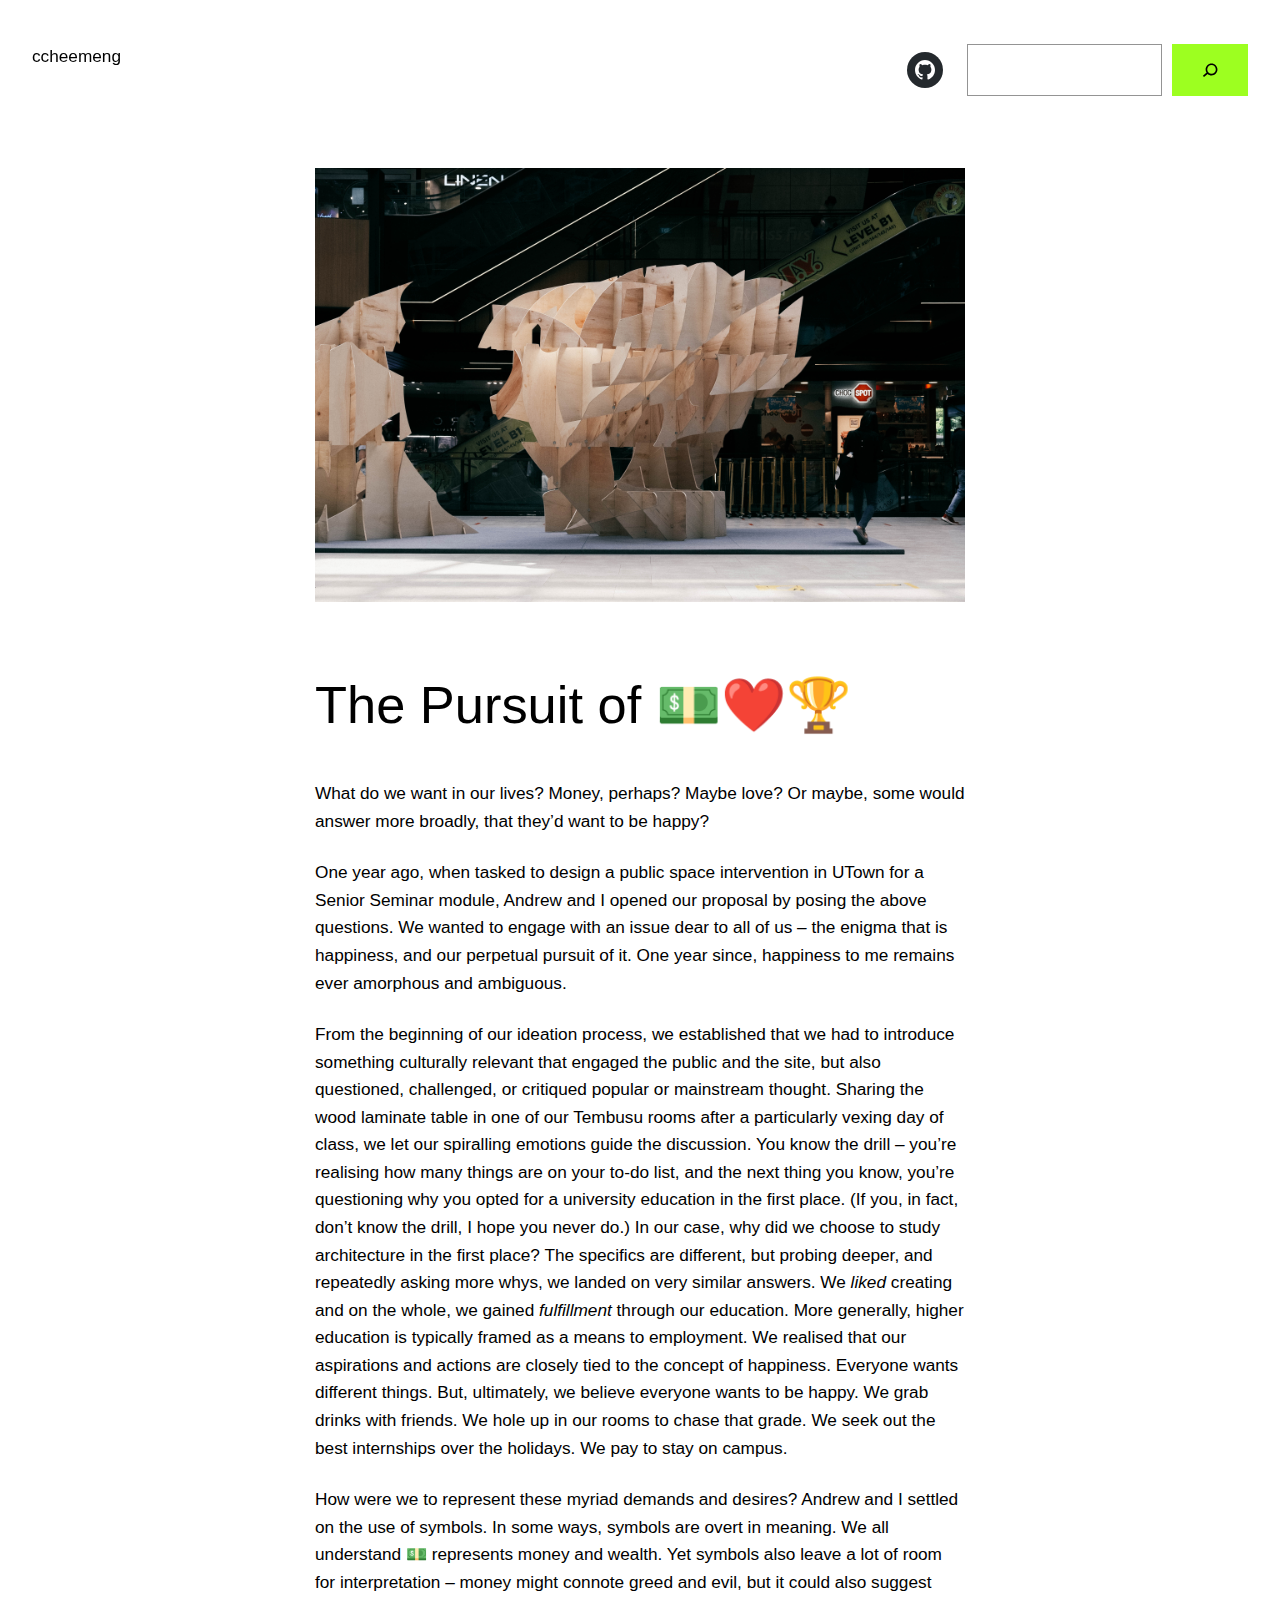
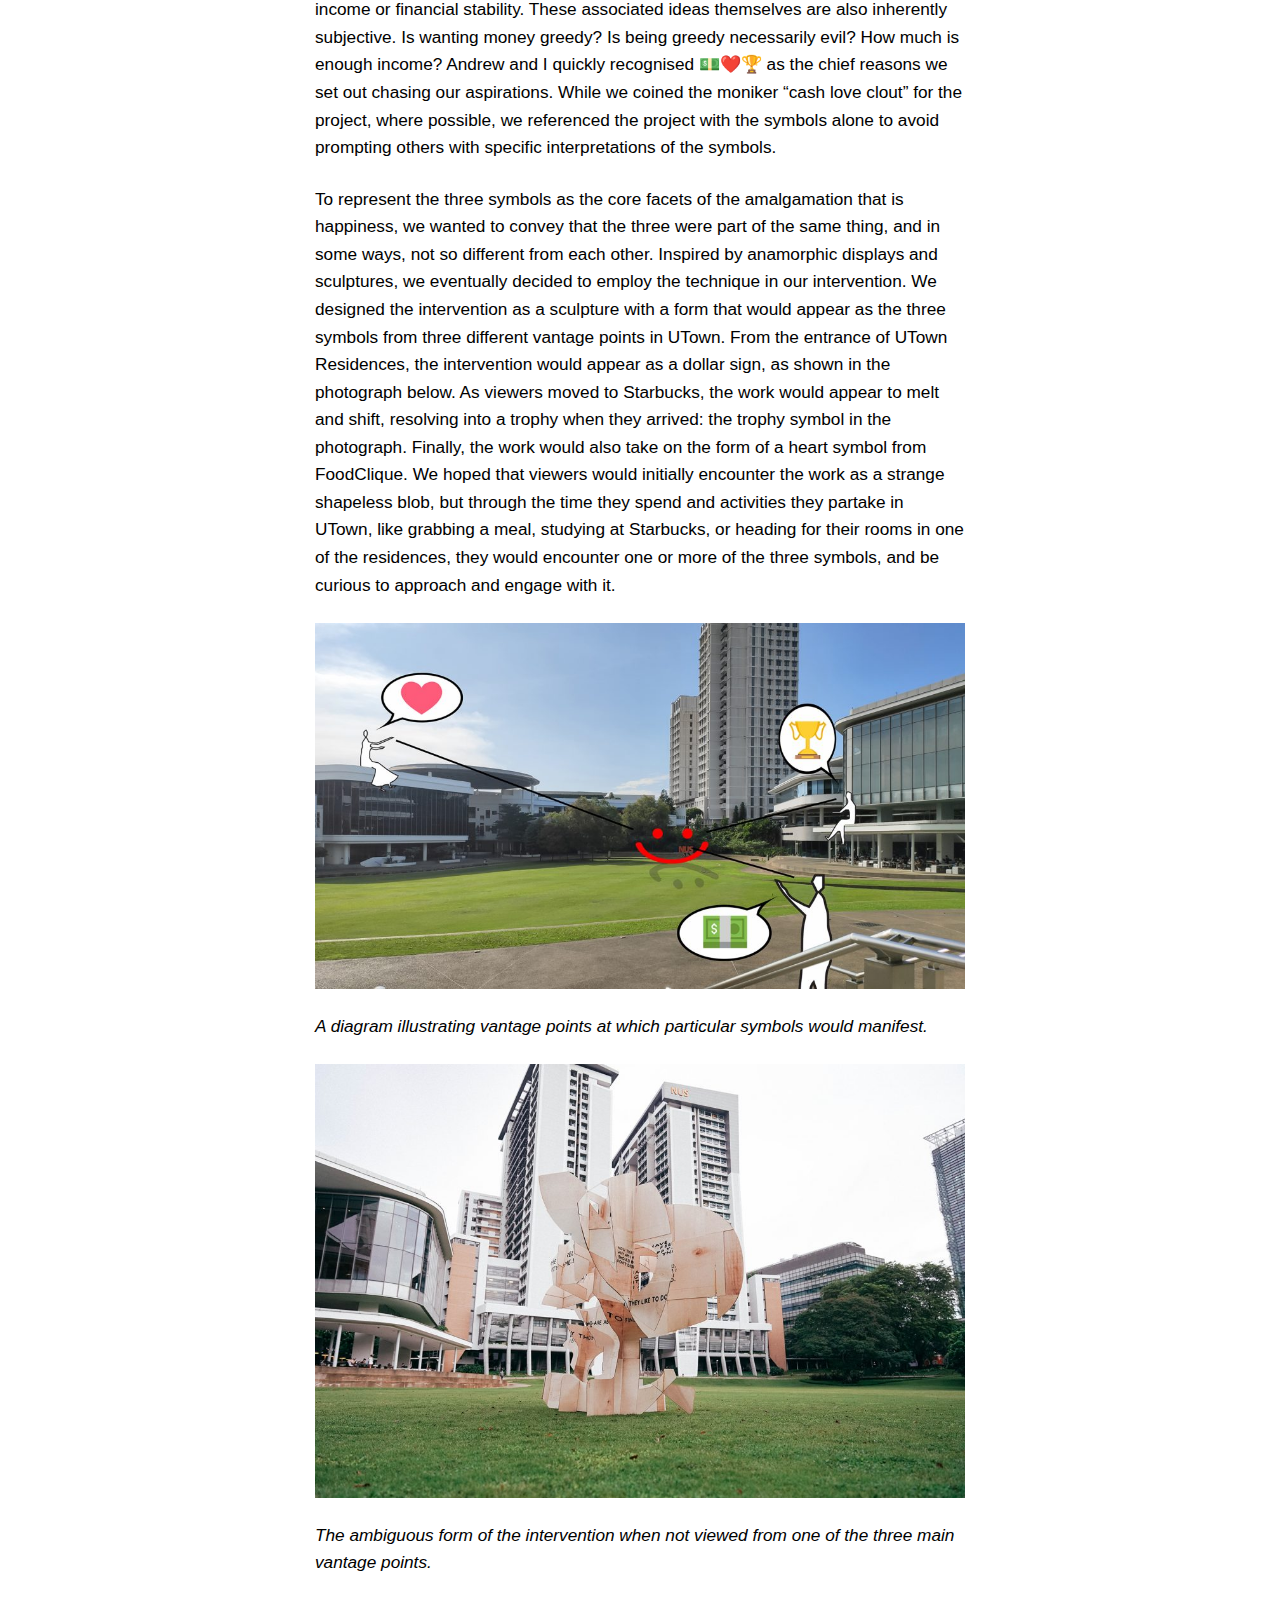
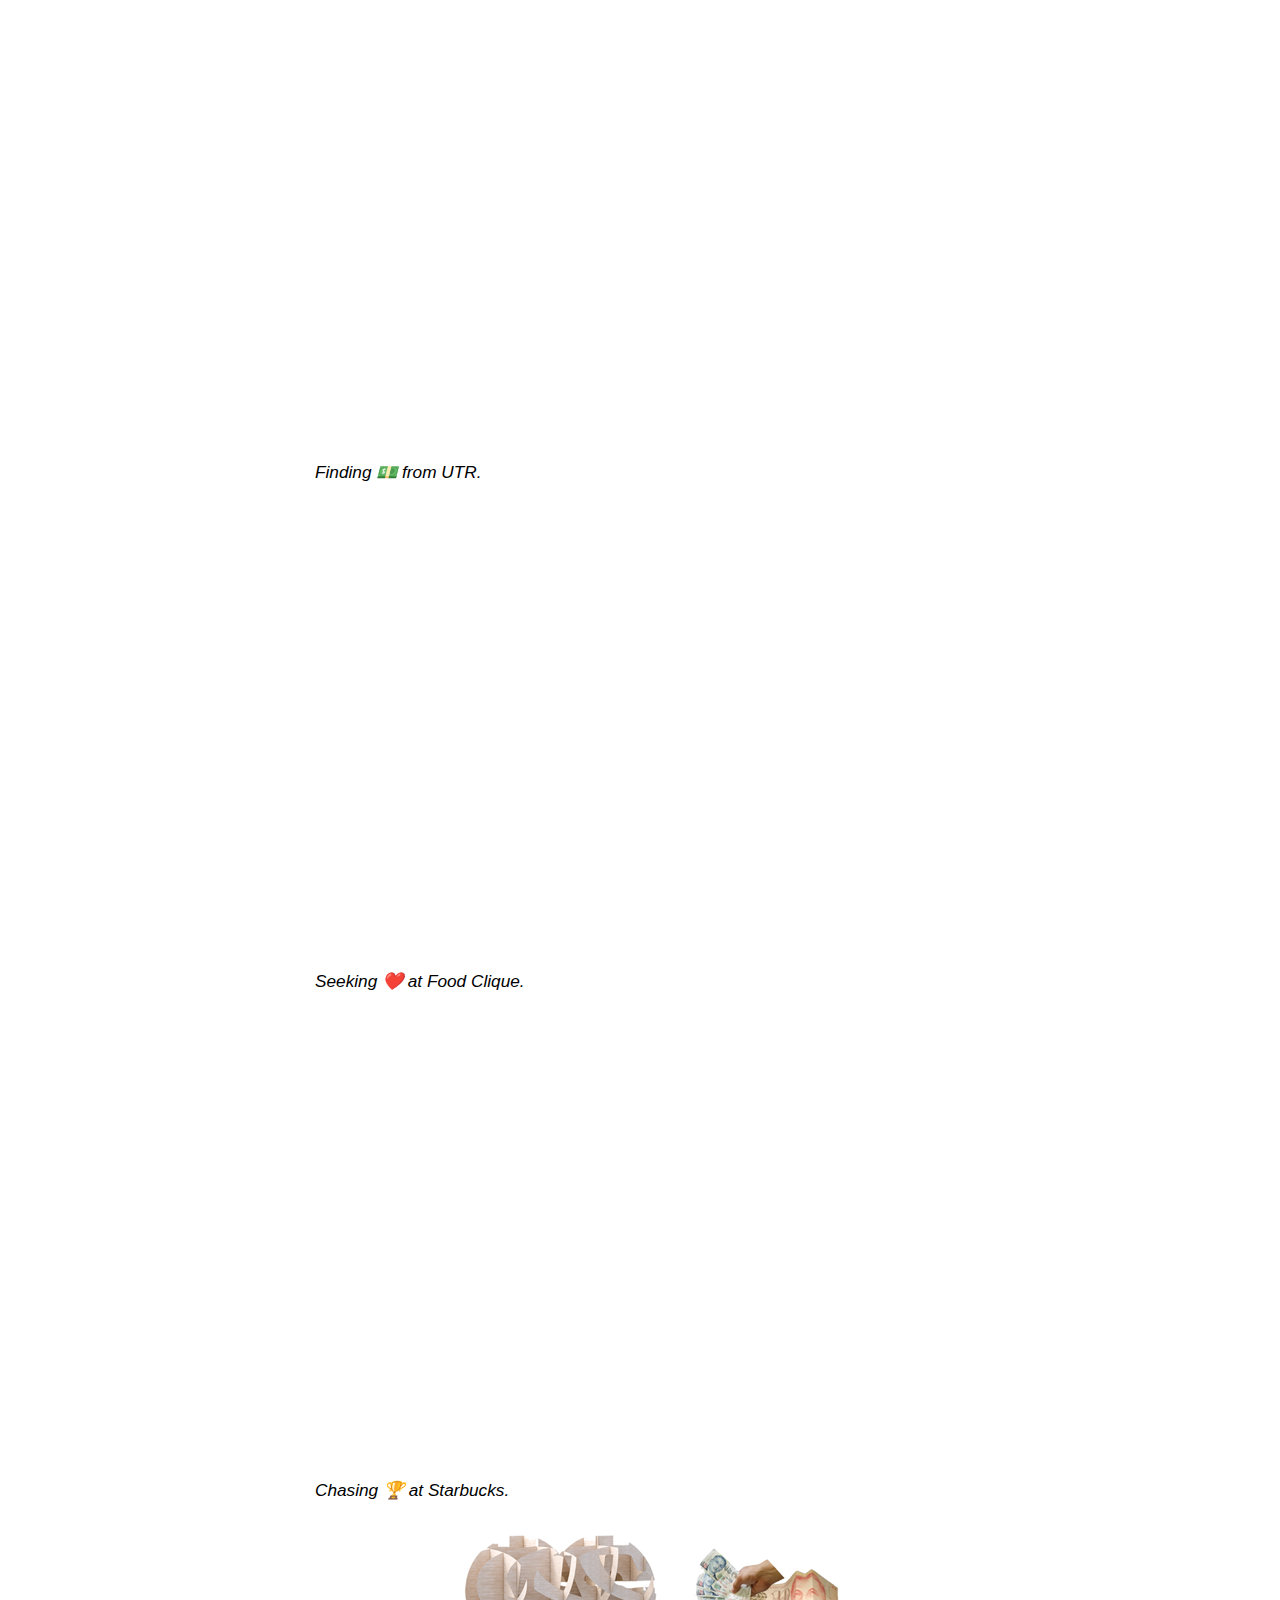
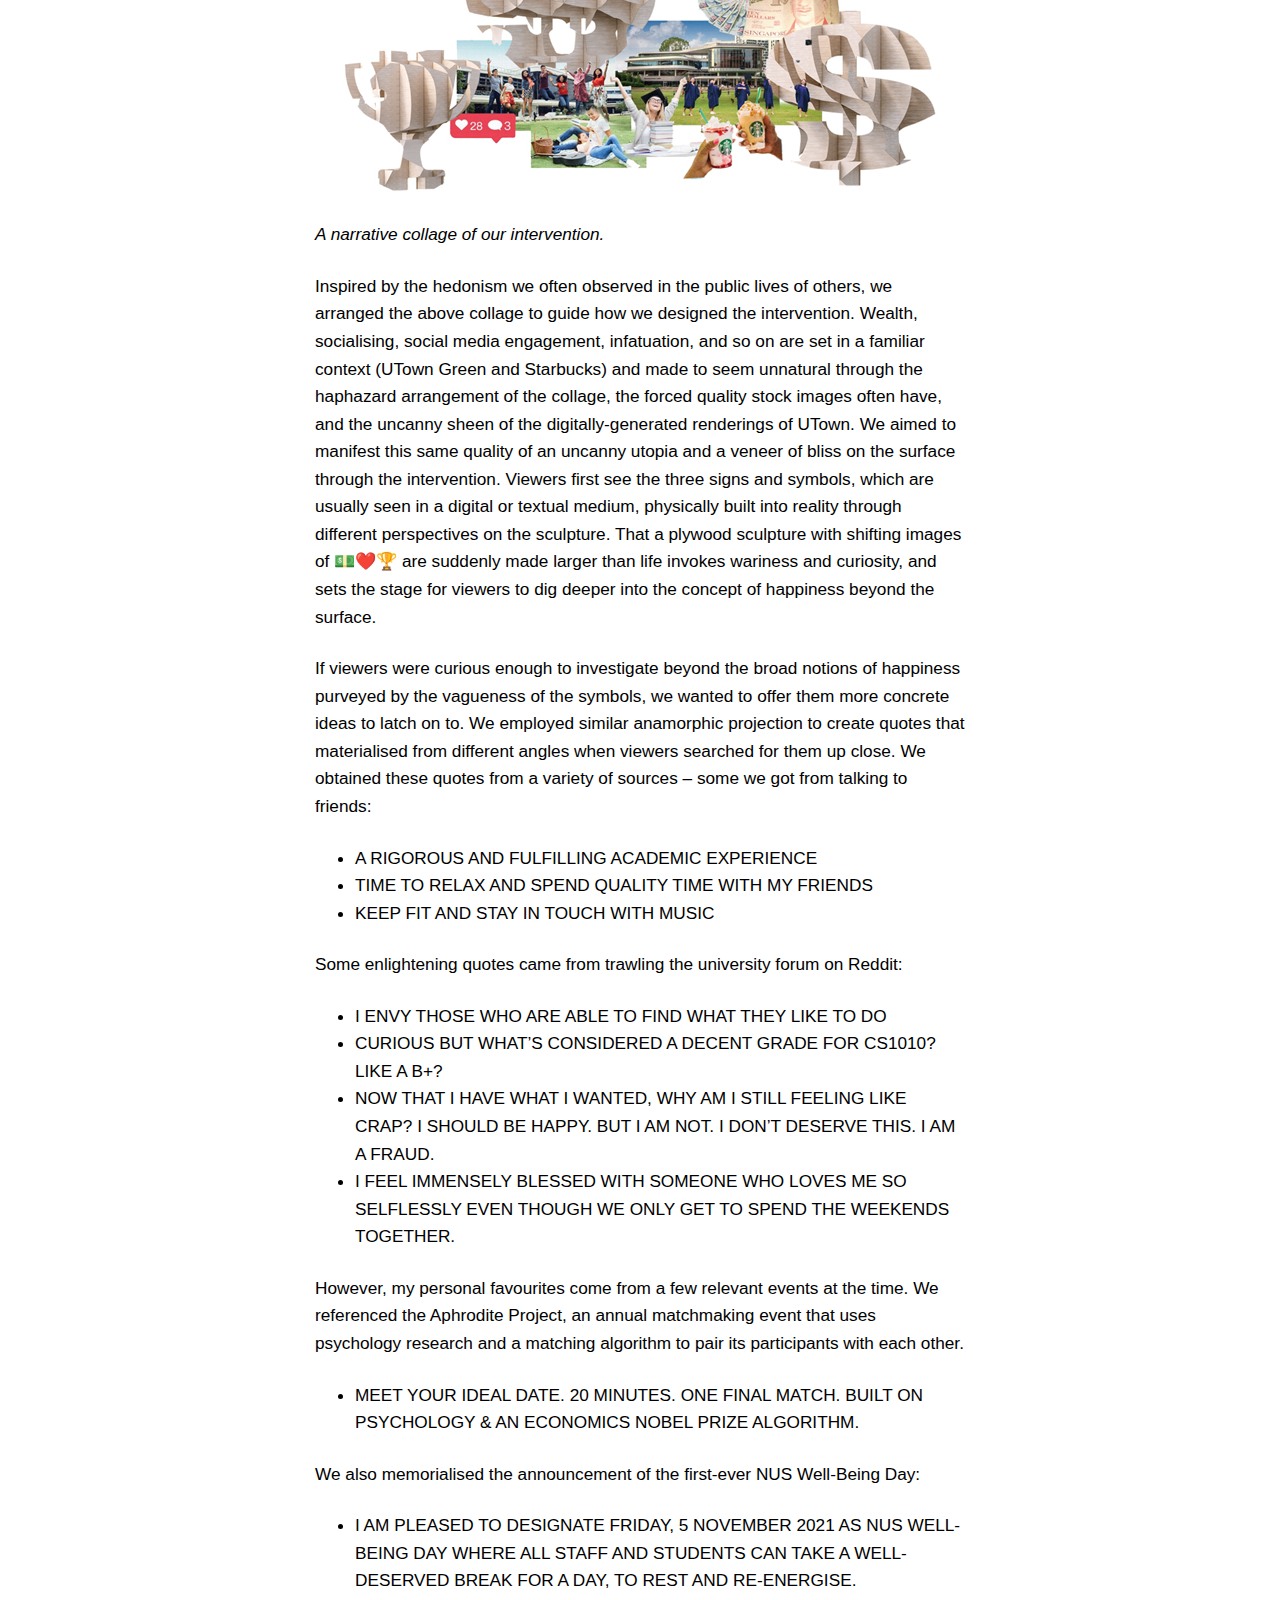
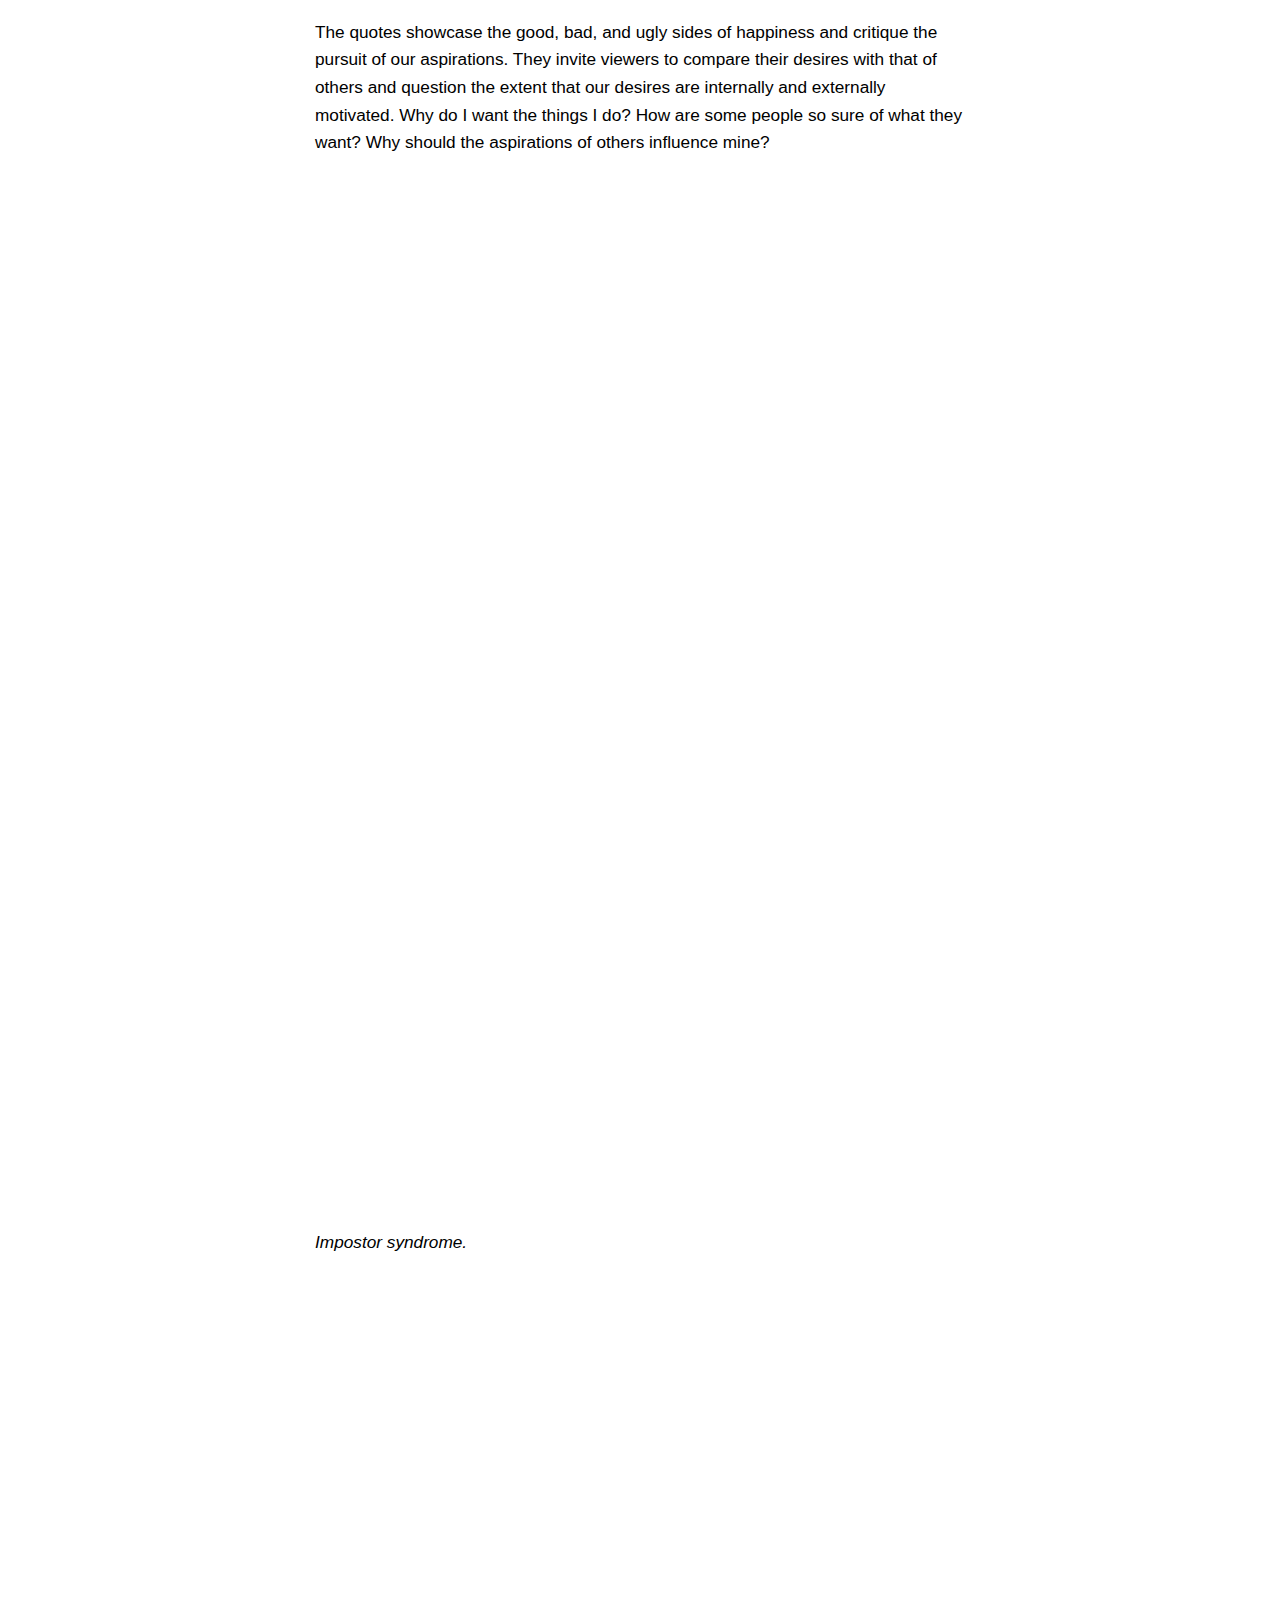
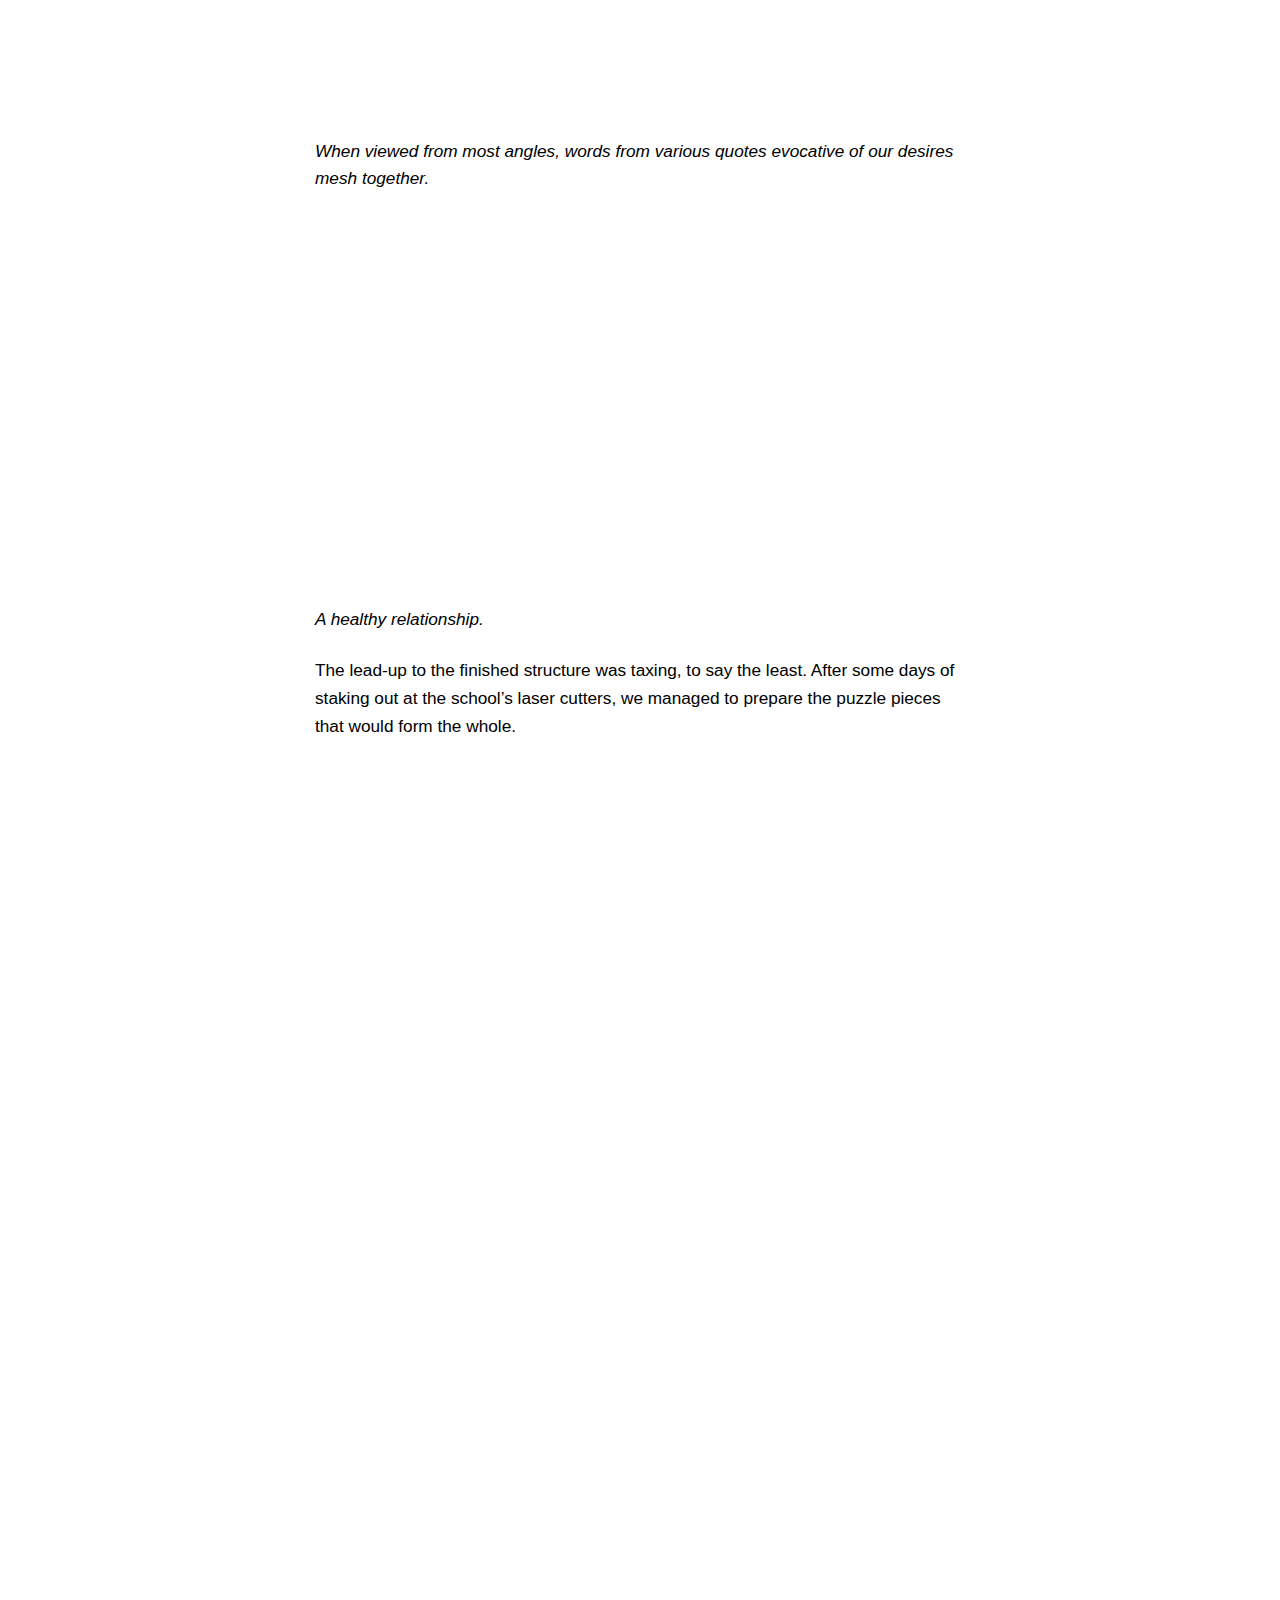
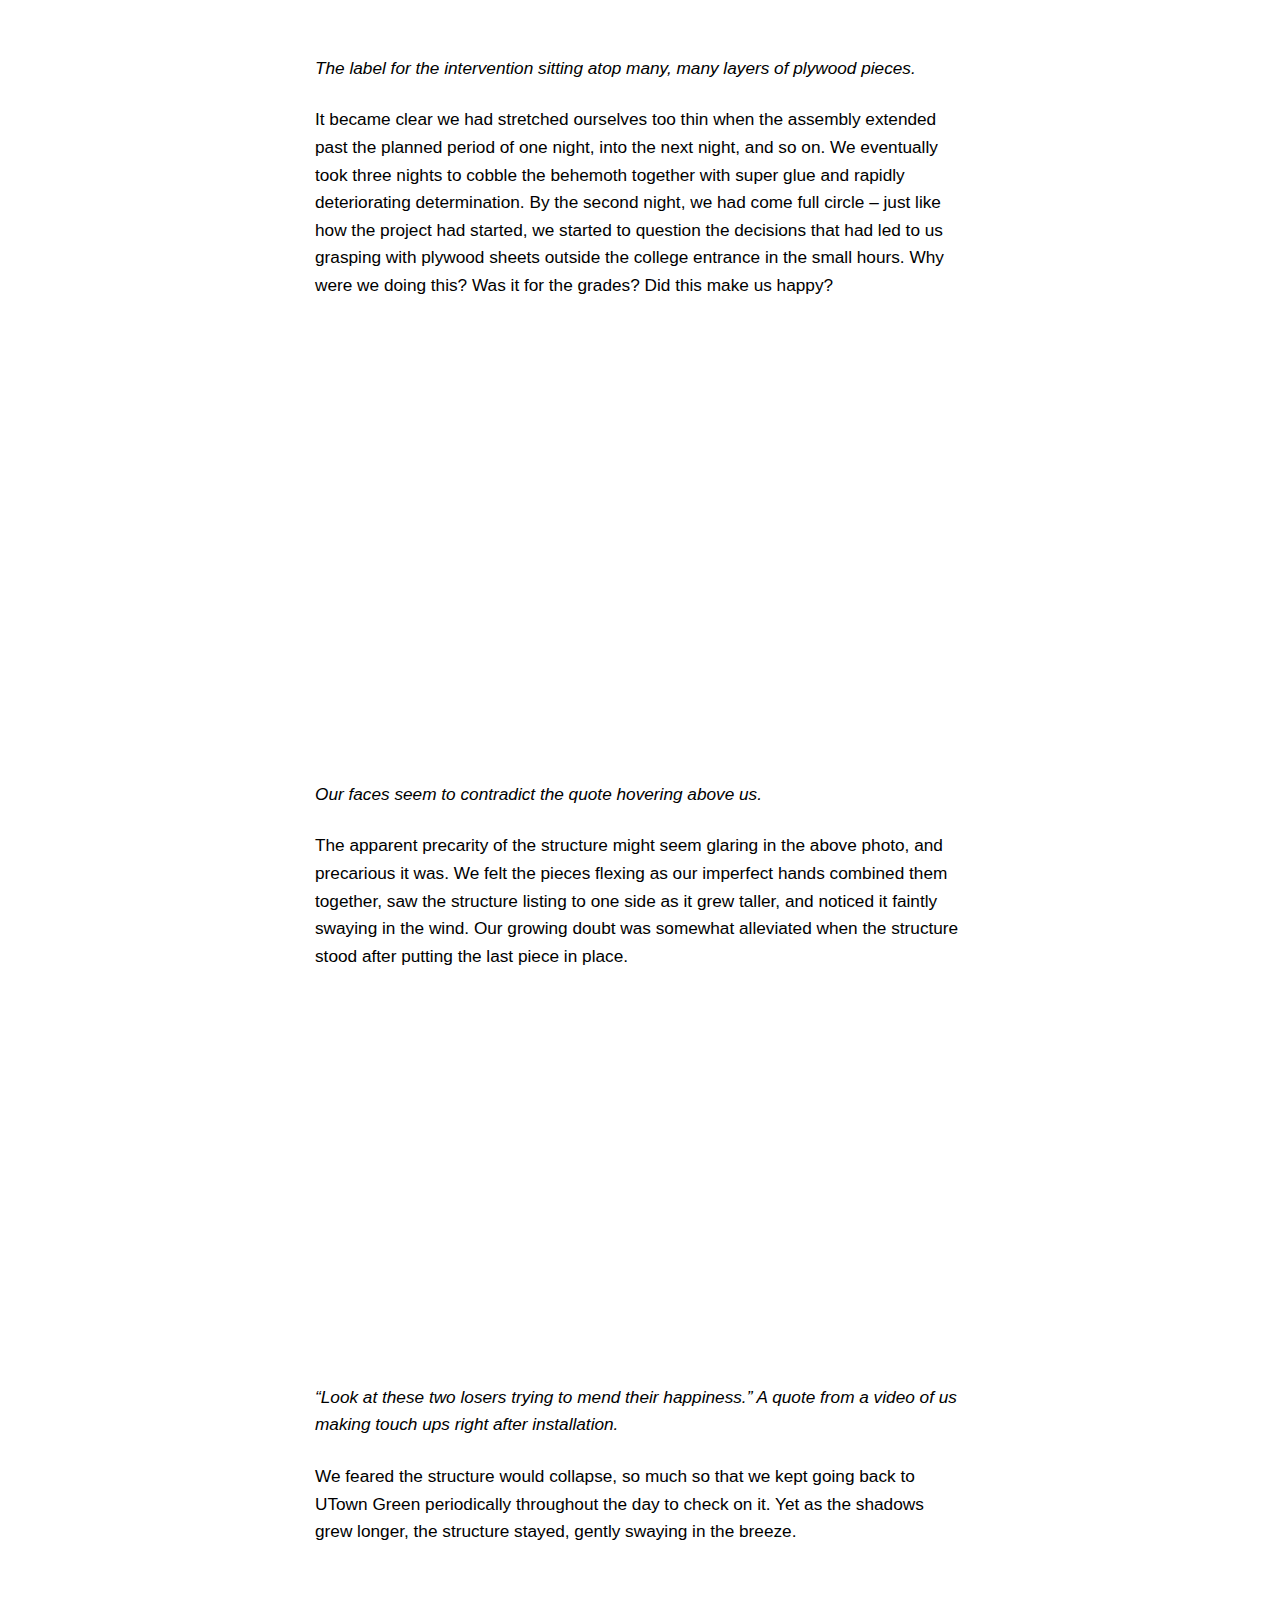
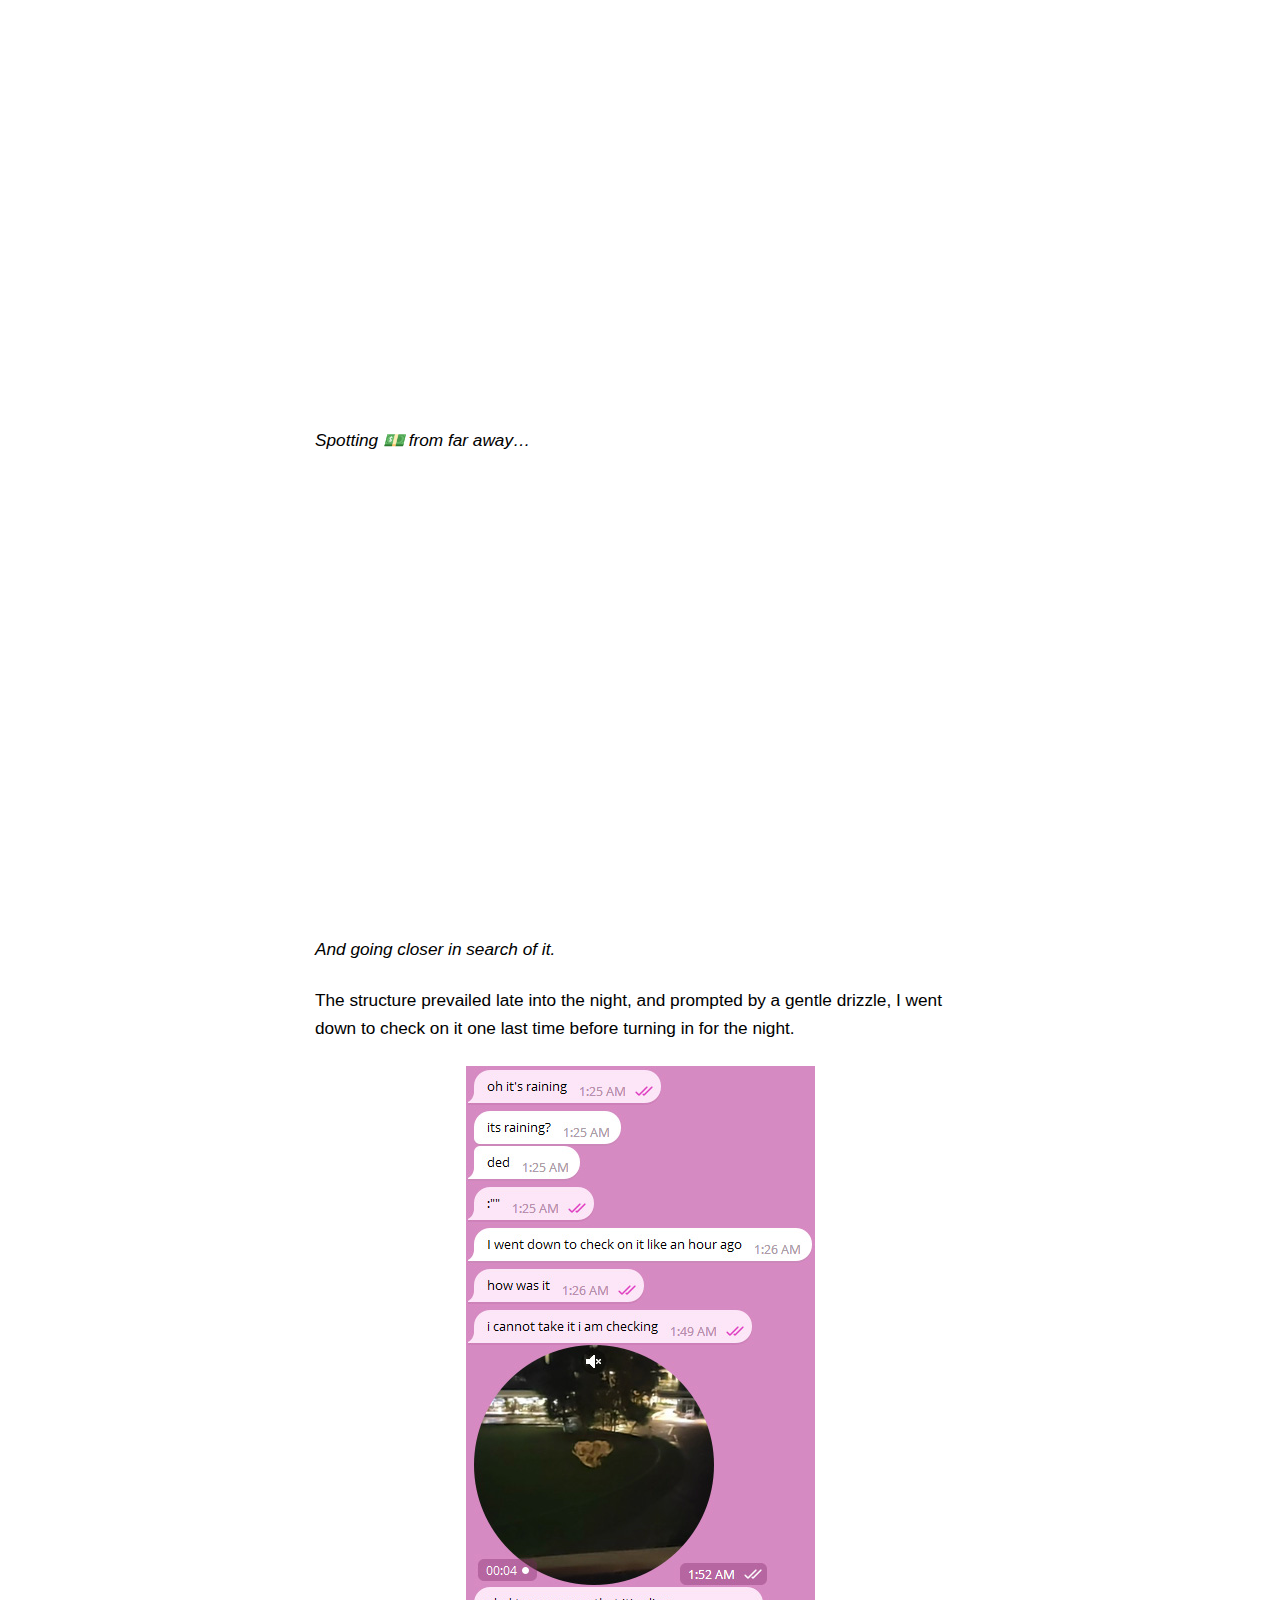
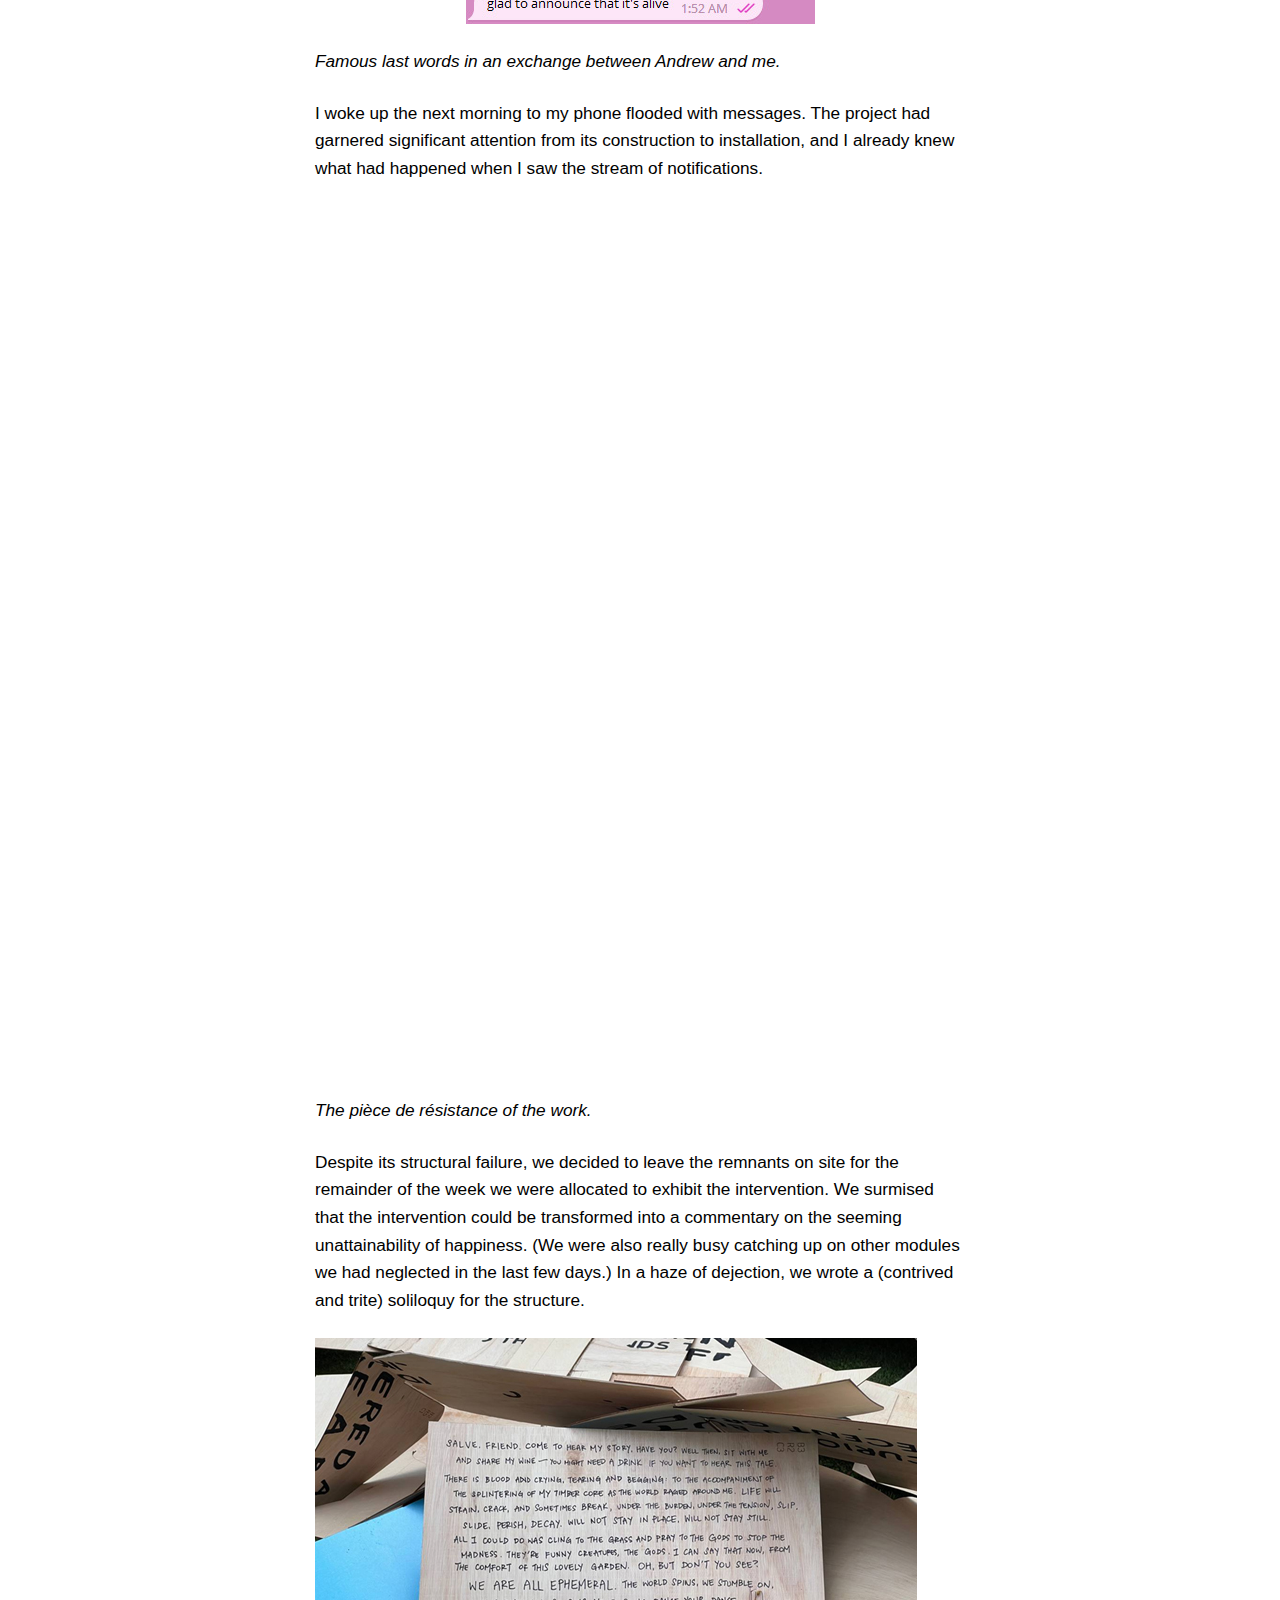
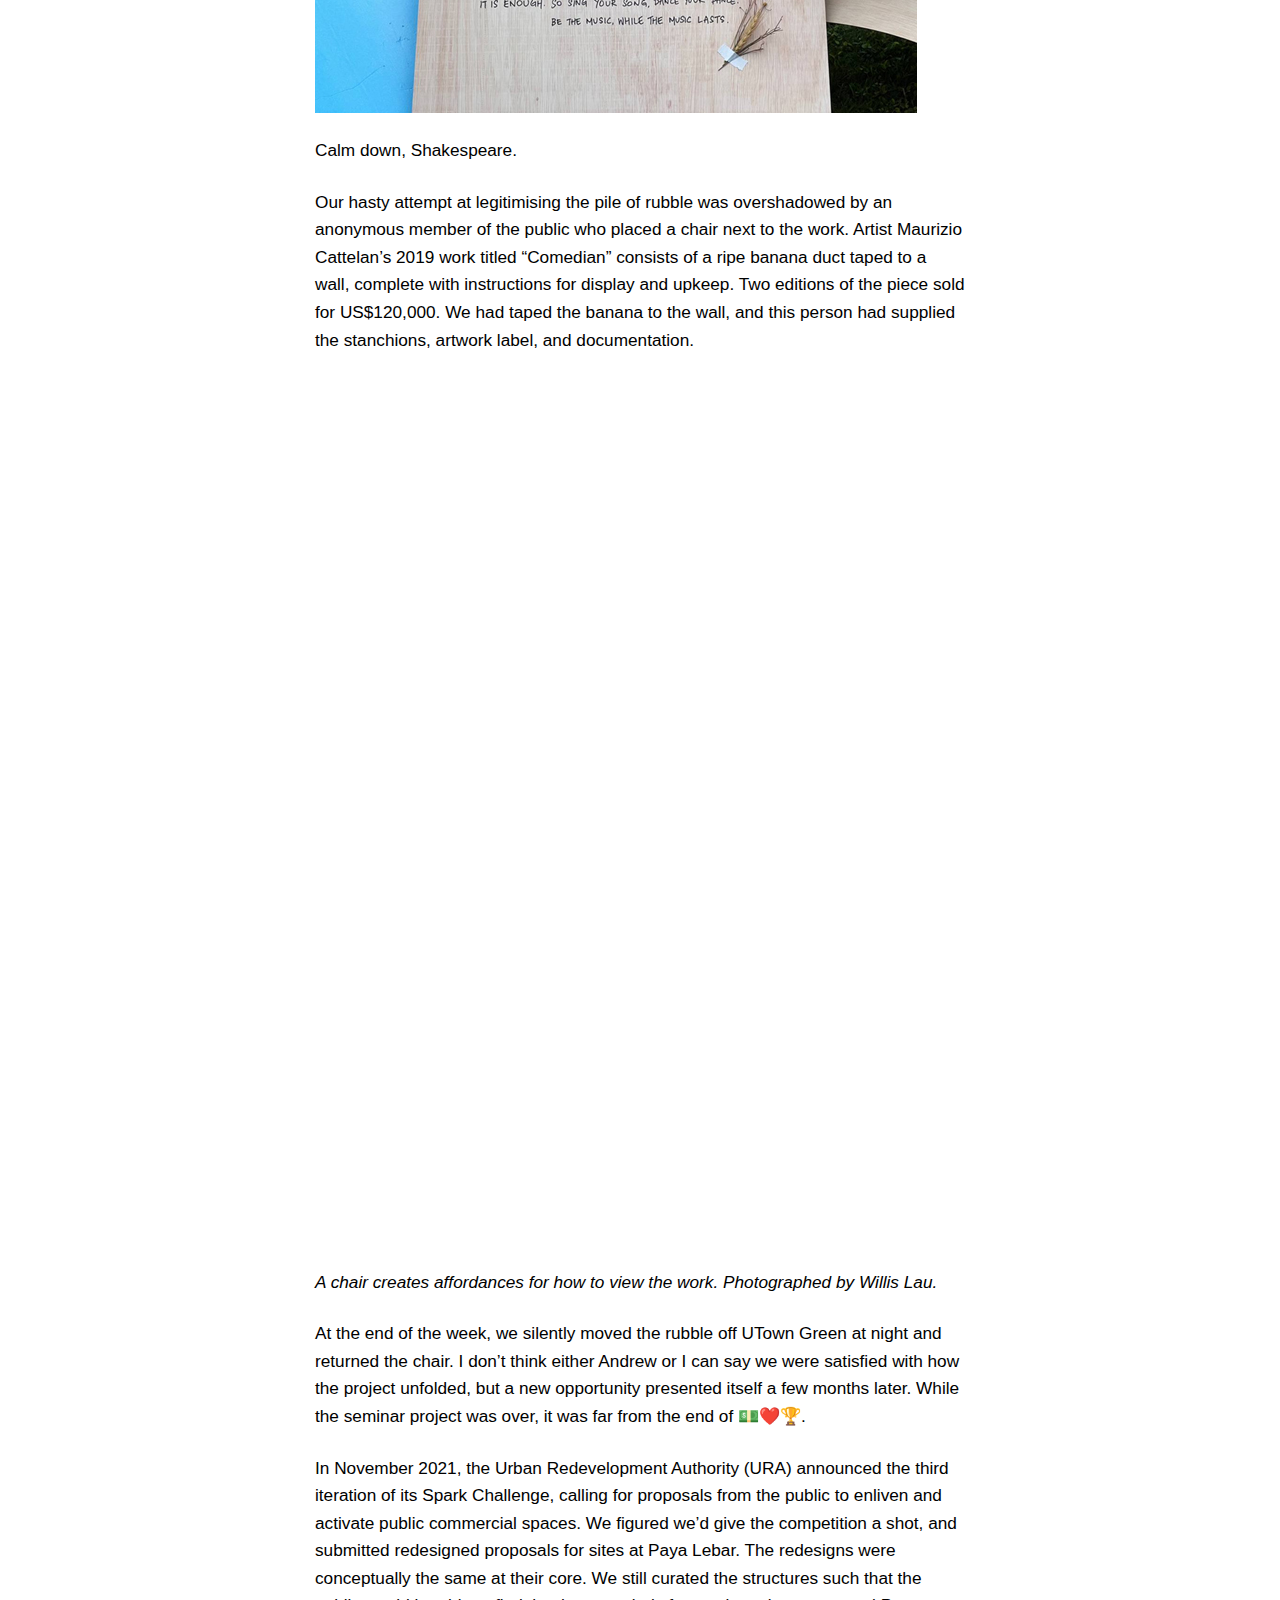
<file: the-pursuit-of.html>
<!DOCTYPE html>
<html lang="en-GB">

<head>
	<meta charset="UTF-8" />
	<meta name="viewport" content="width=device-width, initial-scale=1" />
	<meta name='robots' content='max-image-preview:large' />
	<title>The Pursuit of 💵❤️🏆 &#8211; ccheemeng</title>
	<link rel="alternate" type="application/rss+xml" title="ccheemeng &raquo; Feed" href="./feed/" />
	<link rel="alternate" type="application/rss+xml" title="ccheemeng &raquo; Comments Feed" href="./comments/feed/" />
	<link rel="alternate" type="application/rss+xml" title="ccheemeng &raquo; The Pursuit of 💵❤️🏆 Comments Feed"
		href="./the-pursuit-of-%f0%9f%92%b5%e2%9d%a4%ef%b8%8f%f0%9f%8f%86/feed/" />
	<script>
		window._wpemojiSettings = { "baseUrl": "https:\/\/s.w.org\/images\/core\/emoji\/14.0.0\/72x72\/", "ext": ".png", "svgUrl": "https:\/\/s.w.org\/images\/core\/emoji\/14.0.0\/svg\/", "svgExt": ".svg", "source": { "concatemoji": ".\/wp-includes\/js\/wp-emoji-release.min.js?ver=6.2.2" } };
		/*! This file is auto-generated */
		!function (e, a, t) { var n, r, o, i = a.createElement("canvas"), p = i.getContext && i.getContext("2d"); function s(e, t) { p.clearRect(0, 0, i.width, i.height), p.fillText(e, 0, 0); e = i.toDataURL(); return p.clearRect(0, 0, i.width, i.height), p.fillText(t, 0, 0), e === i.toDataURL() } function c(e) { var t = a.createElement("script"); t.src = e, t.defer = t.type = "text/javascript", a.getElementsByTagName("head")[0].appendChild(t) } for (o = Array("flag", "emoji"), t.supports = { everything: !0, everythingExceptFlag: !0 }, r = 0; r < o.length; r++)t.supports[o[r]] = function (e) { if (p && p.fillText) switch (p.textBaseline = "top", p.font = "600 32px Arial", e) { case "flag": return s("\ud83c\udff3\ufe0f\u200d\u26a7\ufe0f", "\ud83c\udff3\ufe0f\u200b\u26a7\ufe0f") ? !1 : !s("\ud83c\uddfa\ud83c\uddf3", "\ud83c\uddfa\u200b\ud83c\uddf3") && !s("\ud83c\udff4\udb40\udc67\udb40\udc62\udb40\udc65\udb40\udc6e\udb40\udc67\udb40\udc7f", "\ud83c\udff4\u200b\udb40\udc67\u200b\udb40\udc62\u200b\udb40\udc65\u200b\udb40\udc6e\u200b\udb40\udc67\u200b\udb40\udc7f"); case "emoji": return !s("\ud83e\udef1\ud83c\udffb\u200d\ud83e\udef2\ud83c\udfff", "\ud83e\udef1\ud83c\udffb\u200b\ud83e\udef2\ud83c\udfff") }return !1 }(o[r]), t.supports.everything = t.supports.everything && t.supports[o[r]], "flag" !== o[r] && (t.supports.everythingExceptFlag = t.supports.everythingExceptFlag && t.supports[o[r]]); t.supports.everythingExceptFlag = t.supports.everythingExceptFlag && !t.supports.flag, t.DOMReady = !1, t.readyCallback = function () { t.DOMReady = !0 }, t.supports.everything || (n = function () { t.readyCallback() }, a.addEventListener ? (a.addEventListener("DOMContentLoaded", n, !1), e.addEventListener("load", n, !1)) : (e.attachEvent("onload", n), a.attachEvent("onreadystatechange", function () { "complete" === a.readyState && t.readyCallback() })), (e = t.source || {}).concatemoji ? c(e.concatemoji) : e.wpemoji && e.twemoji && (c(e.twemoji), c(e.wpemoji))) }(window, document, window._wpemojiSettings);
	</script>
	<style>
		img.wp-smiley,
		img.emoji {
			display: inline !important;
			border: none !important;
			box-shadow: none !important;
			height: 1em !important;
			width: 1em !important;
			margin: 0 0.07em !important;
			vertical-align: -0.1em !important;
			background: none !important;
			padding: 0 !important;
		}
	</style>
	<style id='wp-block-site-title-inline-css'>
		.wp-block-site-title a {
			color: inherit
		}

		.wp-block-site-title {
			font-size: var(--wp--preset--font-size--medium);
			font-weight: normal;
			line-height: 1.4;
		}

		.wp-block-site-title a:where(:not(.wp-element-button)) {
			text-decoration: none;
		}

		.wp-block-site-title a:where(:not(.wp-element-button)):hover {
			text-decoration: underline;
		}

		.wp-block-site-title a:where(:not(.wp-element-button)):focus {
			text-decoration: underline dashed;
		}

		.wp-block-site-title a:where(:not(.wp-element-button)):active {
			color: var(--wp--preset--color--secondary);
			text-decoration: none;
		}
	</style>
	<style id='wp-block-page-list-inline-css'>
		.wp-block-navigation .wp-block-page-list {
			align-items: var(--navigation-layout-align, initial);
			background-color: inherit;
			display: flex;
			flex-direction: var(--navigation-layout-direction, initial);
			flex-wrap: var(--navigation-layout-wrap, wrap);
			justify-content: var(--navigation-layout-justify, initial)
		}

		.wp-block-navigation .wp-block-navigation-item {
			background-color: inherit
		}
	</style>
	<link rel='stylesheet' id='wp-block-navigation-css' href='./css/navigation-style.min.css' media='all' />
	<style id='wp-block-navigation-inline-css'>
		.wp-block-navigation {
			font-size: var(--wp--preset--font-size--small);
		}

		.wp-block-navigation a:where(:not(.wp-element-button)) {
			color: inherit;
			text-decoration: none;
		}

		.wp-block-navigation a:where(:not(.wp-element-button)):hover {
			text-decoration: underline;
		}

		.wp-block-navigation a:where(:not(.wp-element-button)):focus {
			text-decoration: underline dashed;
		}

		.wp-block-navigation a:where(:not(.wp-element-button)):active {
			text-decoration: none;
		}
	</style>
	<style id='wp-block-group-inline-css'>
		.wp-block-group {
			box-sizing: border-box
		}
	</style>
	<link rel='stylesheet' id='wp-block-social-links-css' href='./css/social-links-style.min.css' media='all' />
	<style id='wp-block-search-inline-css'>
		.wp-block-search__button {
			margin-left: .625em;
			word-break: normal
		}

		.wp-block-search__button.has-icon {
			line-height: 0
		}

		.wp-block-search__button svg {
			fill: currentColor;
			min-height: 1.5em;
			min-width: 1.5em;
			vertical-align: text-bottom
		}

		:where(.wp-block-search__button) {
			border: 1px solid #ccc;
			padding: .375em .625em
		}

		.wp-block-search__inside-wrapper {
			display: flex;
			flex: auto;
			flex-wrap: nowrap;
			max-width: 100%
		}

		.wp-block-search__label {
			width: 100%
		}

		.wp-block-search__input {
			border: 1px solid #949494;
			flex-grow: 1;
			margin-left: 0;
			margin-right: 0;
			min-width: 3em;
			padding: 8px;
			text-decoration: unset !important
		}

		.wp-block-search.wp-block-search__button-only .wp-block-search__button {
			margin-left: 0
		}

		:where(.wp-block-search__button-inside .wp-block-search__inside-wrapper) {
			border: 1px solid #949494;
			padding: 4px
		}

		:where(.wp-block-search__button-inside .wp-block-search__inside-wrapper) .wp-block-search__input {
			border: none;
			border-radius: 0;
			padding: 0 0 0 .25em
		}

		:where(.wp-block-search__button-inside .wp-block-search__inside-wrapper) .wp-block-search__input:focus {
			outline: none
		}

		:where(.wp-block-search__button-inside .wp-block-search__inside-wrapper) :where(.wp-block-search__button) {
			padding: .125em .5em
		}

		.wp-block-search.aligncenter .wp-block-search__inside-wrapper {
			margin: auto
		}
	</style>
	<style id='wp-block-columns-inline-css'>
		.wp-block-columns {
			align-items: normal !important;
			box-sizing: border-box;
			display: flex;
			flex-wrap: wrap !important;
			margin-bottom: 1.75em
		}

		@media (min-width:782px) {
			.wp-block-columns {
				flex-wrap: nowrap !important
			}
		}

		.wp-block-columns.are-vertically-aligned-top {
			align-items: flex-start
		}

		.wp-block-columns.are-vertically-aligned-center {
			align-items: center
		}

		.wp-block-columns.are-vertically-aligned-bottom {
			align-items: flex-end
		}

		@media (max-width:781px) {
			.wp-block-columns:not(.is-not-stacked-on-mobile)>.wp-block-column {
				flex-basis: 100% !important
			}
		}

		@media (min-width:782px) {
			.wp-block-columns:not(.is-not-stacked-on-mobile)>.wp-block-column {
				flex-basis: 0;
				flex-grow: 1
			}

			.wp-block-columns:not(.is-not-stacked-on-mobile)>.wp-block-column[style*=flex-basis] {
				flex-grow: 0
			}
		}

		.wp-block-columns.is-not-stacked-on-mobile {
			flex-wrap: nowrap !important
		}

		.wp-block-columns.is-not-stacked-on-mobile>.wp-block-column {
			flex-basis: 0;
			flex-grow: 1
		}

		.wp-block-columns.is-not-stacked-on-mobile>.wp-block-column[style*=flex-basis] {
			flex-grow: 0
		}

		:where(.wp-block-columns.has-background) {
			padding: 1.25em 2.375em
		}

		.wp-block-column {
			flex-grow: 1;
			min-width: 0;
			overflow-wrap: break-word;
			word-break: break-word
		}

		.wp-block-column.is-vertically-aligned-top {
			align-self: flex-start
		}

		.wp-block-column.is-vertically-aligned-center {
			align-self: center
		}

		.wp-block-column.is-vertically-aligned-bottom {
			align-self: flex-end
		}

		.wp-block-column.is-vertically-aligned-bottom,
		.wp-block-column.is-vertically-aligned-center,
		.wp-block-column.is-vertically-aligned-top {
			width: 100%
		}
	</style>
	<style id='wp-block-post-featured-image-inline-css'>
		.wp-block-post-featured-image {
			margin-left: 0;
			margin-right: 0
		}

		.wp-block-post-featured-image a {
			display: block
		}

		.wp-block-post-featured-image img {
			box-sizing: border-box;
			height: auto;
			max-width: 100%;
			vertical-align: bottom;
			width: 100%
		}

		.wp-block-post-featured-image.alignfull img,
		.wp-block-post-featured-image.alignwide img {
			width: 100%
		}

		.wp-block-post-featured-image .wp-block-post-featured-image__overlay.has-background-dim {
			background-color: #000;
			inset: 0;
			position: absolute
		}

		.wp-block-post-featured-image {
			position: relative
		}

		.wp-block-post-featured-image .wp-block-post-featured-image__overlay.has-background-gradient {
			background-color: transparent
		}

		.wp-block-post-featured-image .wp-block-post-featured-image__overlay.has-background-dim-0 {
			opacity: 0
		}

		.wp-block-post-featured-image .wp-block-post-featured-image__overlay.has-background-dim-10 {
			opacity: .1
		}

		.wp-block-post-featured-image .wp-block-post-featured-image__overlay.has-background-dim-20 {
			opacity: .2
		}

		.wp-block-post-featured-image .wp-block-post-featured-image__overlay.has-background-dim-30 {
			opacity: .3
		}

		.wp-block-post-featured-image .wp-block-post-featured-image__overlay.has-background-dim-40 {
			opacity: .4
		}

		.wp-block-post-featured-image .wp-block-post-featured-image__overlay.has-background-dim-50 {
			opacity: .5
		}

		.wp-block-post-featured-image .wp-block-post-featured-image__overlay.has-background-dim-60 {
			opacity: .6
		}

		.wp-block-post-featured-image .wp-block-post-featured-image__overlay.has-background-dim-70 {
			opacity: .7
		}

		.wp-block-post-featured-image .wp-block-post-featured-image__overlay.has-background-dim-80 {
			opacity: .8
		}

		.wp-block-post-featured-image .wp-block-post-featured-image__overlay.has-background-dim-90 {
			opacity: .9
		}

		.wp-block-post-featured-image .wp-block-post-featured-image__overlay.has-background-dim-100 {
			opacity: 1
		}
	</style>
	<style id='wp-block-post-title-inline-css'>
		.wp-block-post-title {
			box-sizing: border-box;
			word-break: break-word
		}

		.wp-block-post-title a {
			display: inline-block
		}

		.wp-block-post-title {
			font-weight: 400;
			margin-top: 1.25rem;
			margin-bottom: 1.25rem;
		}

		.wp-block-post-title a:where(:not(.wp-element-button)) {
			text-decoration: none;
		}

		.wp-block-post-title a:where(:not(.wp-element-button)):hover {
			text-decoration: underline;
		}

		.wp-block-post-title a:where(:not(.wp-element-button)):focus {
			text-decoration: underline dashed;
		}

		.wp-block-post-title a:where(:not(.wp-element-button)):active {
			color: var(--wp--preset--color--secondary);
			text-decoration: none;
		}
	</style>
	<style id='wp-block-paragraph-inline-css'>
		.is-small-text {
			font-size: .875em
		}

		.is-regular-text {
			font-size: 1em
		}

		.is-large-text {
			font-size: 2.25em
		}

		.is-larger-text {
			font-size: 3em
		}

		.has-drop-cap:not(:focus):first-letter {
			float: left;
			font-size: 8.4em;
			font-style: normal;
			font-weight: 100;
			line-height: .68;
			margin: .05em .1em 0 0;
			text-transform: uppercase
		}

		body.rtl .has-drop-cap:not(:focus):first-letter {
			float: none;
			margin-left: .1em
		}

		p.has-drop-cap.has-background {
			overflow: hidden
		}

		p.has-background {
			padding: 1.25em 2.375em
		}

		:where(p.has-text-color:not(.has-link-color)) a {
			color: inherit
		}
	</style>
	<style id='wp-block-image-inline-css'>
		.wp-block-image img {
			height: auto;
			max-width: 100%;
			vertical-align: bottom
		}

		.wp-block-image img,
		.wp-block-image.has-custom-border img {
			box-sizing: border-box
		}

		.wp-block-image.aligncenter {
			text-align: center
		}

		.wp-block-image.alignfull img,
		.wp-block-image.alignwide img {
			height: auto;
			width: 100%
		}

		.wp-block-image .aligncenter,
		.wp-block-image .alignleft,
		.wp-block-image .alignright,
		.wp-block-image.aligncenter,
		.wp-block-image.alignleft,
		.wp-block-image.alignright {
			display: table
		}

		.wp-block-image .aligncenter>figcaption,
		.wp-block-image .alignleft>figcaption,
		.wp-block-image .alignright>figcaption,
		.wp-block-image.aligncenter>figcaption,
		.wp-block-image.alignleft>figcaption,
		.wp-block-image.alignright>figcaption {
			caption-side: bottom;
			display: table-caption
		}

		.wp-block-image .alignleft {
			float: left;
			margin: .5em 1em .5em 0
		}

		.wp-block-image .alignright {
			float: right;
			margin: .5em 0 .5em 1em
		}

		.wp-block-image .aligncenter {
			margin-left: auto;
			margin-right: auto
		}

		.wp-block-image figcaption {
			margin-bottom: 1em;
			margin-top: .5em
		}

		.wp-block-image .is-style-rounded img,
		.wp-block-image.is-style-circle-mask img,
		.wp-block-image.is-style-rounded img {
			border-radius: 9999px
		}

		@supports ((-webkit-mask-image:none) or (mask-image:none)) or (-webkit-mask-image:none) {
			.wp-block-image.is-style-circle-mask img {
				border-radius: 0;
				-webkit-mask-image: url('data:image/svg+xml;utf8,<svg viewBox="0 0 100 100" xmlns="http://www.w3.org/2000/svg"><circle cx="50" cy="50" r="50"/></svg>');
				mask-image: url('data:image/svg+xml;utf8,<svg viewBox="0 0 100 100" xmlns="http://www.w3.org/2000/svg"><circle cx="50" cy="50" r="50"/></svg>');
				mask-mode: alpha;
				-webkit-mask-position: center;
				mask-position: center;
				-webkit-mask-repeat: no-repeat;
				mask-repeat: no-repeat;
				-webkit-mask-size: contain;
				mask-size: contain
			}
		}

		.wp-block-image :where(.has-border-color) {
			border-style: solid
		}

		.wp-block-image :where([style*=border-top-color]) {
			border-top-style: solid
		}

		.wp-block-image :where([style*=border-right-color]) {
			border-right-style: solid
		}

		.wp-block-image :where([style*=border-bottom-color]) {
			border-bottom-style: solid
		}

		.wp-block-image :where([style*=border-left-color]) {
			border-left-style: solid
		}

		.wp-block-image :where([style*=border-width]) {
			border-style: solid
		}

		.wp-block-image :where([style*=border-top-width]) {
			border-top-style: solid
		}

		.wp-block-image :where([style*=border-right-width]) {
			border-right-style: solid
		}

		.wp-block-image :where([style*=border-bottom-width]) {
			border-bottom-style: solid
		}

		.wp-block-image :where([style*=border-left-width]) {
			border-left-style: solid
		}

		.wp-block-image figure {
			margin: 0
		}
	</style>
	<style id='wp-block-list-inline-css'>
		ol,
		ul {
			box-sizing: border-box
		}

		ol.has-background,
		ul.has-background {
			padding: 1.25em 2.375em
		}
	</style>
	<style id='wp-block-separator-inline-css'>
		@charset "UTF-8";

		.wp-block-separator {
			border: 1px solid;
			border-left: none;
			border-right: none
		}

		.wp-block-separator.is-style-dots {
			background: none !important;
			border: none;
			height: auto;
			line-height: 1;
			text-align: center
		}

		.wp-block-separator.is-style-dots:before {
			color: currentColor;
			content: "···";
			font-family: serif;
			font-size: 1.5em;
			letter-spacing: 2em;
			padding-left: 2em
		}
	</style>
	<style id='wp-block-post-content-inline-css'>
		.wp-block-post-content a:where(:not(.wp-element-button)) {
			color: var(--wp--preset--color--secondary);
		}
	</style>
	<style id='wp-block-spacer-inline-css'>
		.wp-block-spacer {
			clear: both
		}
	</style>
	<style id='wp-block-post-date-inline-css'>
		.wp-block-post-date {
			box-sizing: border-box
		}

		.wp-block-post-date {
			font-size: var(--wp--preset--font-size--small);
			font-weight: 400;
		}

		.wp-block-post-date a:where(:not(.wp-element-button)) {
			text-decoration: none;
		}

		.wp-block-post-date a:where(:not(.wp-element-button)):hover {
			text-decoration: underline;
		}
	</style>
	<style id='wp-block-post-terms-inline-css'>
		.wp-block-post-terms {
			box-sizing: border-box
		}

		.wp-block-post-terms .wp-block-post-terms__separator {
			white-space: pre-wrap
		}

		.wp-block-post-terms {
			font-size: var(--wp--preset--font-size--small);
		}
	</style>
	<style id='wp-block-post-navigation-link-inline-css'>
		.wp-block-post-navigation-link .wp-block-post-navigation-link__arrow-previous {
			display: inline-block;
			margin-right: 1ch
		}

		.wp-block-post-navigation-link .wp-block-post-navigation-link__arrow-previous:not(.is-arrow-chevron) {
			transform: scaleX(1)
		}

		.wp-block-post-navigation-link .wp-block-post-navigation-link__arrow-next {
			display: inline-block;
			margin-left: 1ch
		}

		.wp-block-post-navigation-link .wp-block-post-navigation-link__arrow-next:not(.is-arrow-chevron) {
			transform: scaleX(1)
		}
	</style>
	<style id='wp-block-library-inline-css'>
		:root {
			--wp-admin-theme-color: #007cba;
			--wp-admin-theme-color--rgb: 0, 124, 186;
			--wp-admin-theme-color-darker-10: #006ba1;
			--wp-admin-theme-color-darker-10--rgb: 0, 107, 161;
			--wp-admin-theme-color-darker-20: #005a87;
			--wp-admin-theme-color-darker-20--rgb: 0, 90, 135;
			--wp-admin-border-width-focus: 2px;
			--wp-block-synced-color: #7a00df;
			--wp-block-synced-color--rgb: 122, 0, 223
		}

		@media (-webkit-min-device-pixel-ratio:2),
		(min-resolution:192dpi) {
			:root {
				--wp-admin-border-width-focus: 1.5px
			}
		}

		.wp-element-button {
			cursor: pointer
		}

		:root {
			--wp--preset--font-size--normal: 16px;
			--wp--preset--font-size--huge: 42px
		}

		:root .has-very-light-gray-background-color {
			background-color: #eee
		}

		:root .has-very-dark-gray-background-color {
			background-color: #313131
		}

		:root .has-very-light-gray-color {
			color: #eee
		}

		:root .has-very-dark-gray-color {
			color: #313131
		}

		:root .has-vivid-green-cyan-to-vivid-cyan-blue-gradient-background {
			background: linear-gradient(135deg, #00d084, #0693e3)
		}

		:root .has-purple-crush-gradient-background {
			background: linear-gradient(135deg, #34e2e4, #4721fb 50%, #ab1dfe)
		}

		:root .has-hazy-dawn-gradient-background {
			background: linear-gradient(135deg, #faaca8, #dad0ec)
		}

		:root .has-subdued-olive-gradient-background {
			background: linear-gradient(135deg, #fafae1, #67a671)
		}

		:root .has-atomic-cream-gradient-background {
			background: linear-gradient(135deg, #fdd79a, #004a59)
		}

		:root .has-nightshade-gradient-background {
			background: linear-gradient(135deg, #330968, #31cdcf)
		}

		:root .has-midnight-gradient-background {
			background: linear-gradient(135deg, #020381, #2874fc)
		}

		.has-regular-font-size {
			font-size: 1em
		}

		.has-larger-font-size {
			font-size: 2.625em
		}

		.has-normal-font-size {
			font-size: var(--wp--preset--font-size--normal)
		}

		.has-huge-font-size {
			font-size: var(--wp--preset--font-size--huge)
		}

		.has-text-align-center {
			text-align: center
		}

		.has-text-align-left {
			text-align: left
		}

		.has-text-align-right {
			text-align: right
		}

		#end-resizable-editor-section {
			display: none
		}

		.aligncenter {
			clear: both
		}

		.items-justified-left {
			justify-content: flex-start
		}

		.items-justified-center {
			justify-content: center
		}

		.items-justified-right {
			justify-content: flex-end
		}

		.items-justified-space-between {
			justify-content: space-between
		}

		.screen-reader-text {
			clip: rect(1px, 1px, 1px, 1px);
			word-wrap: normal !important;
			border: 0;
			-webkit-clip-path: inset(50%);
			clip-path: inset(50%);
			height: 1px;
			margin: -1px;
			overflow: hidden;
			padding: 0;
			position: absolute;
			width: 1px
		}

		.screen-reader-text:focus {
			clip: auto !important;
			background-color: #ddd;
			-webkit-clip-path: none;
			clip-path: none;
			color: #444;
			display: block;
			font-size: 1em;
			height: auto;
			left: 5px;
			line-height: normal;
			padding: 15px 23px 14px;
			text-decoration: none;
			top: 5px;
			width: auto;
			z-index: 100000
		}

		html :where(.has-border-color) {
			border-style: solid
		}

		html :where([style*=border-top-color]) {
			border-top-style: solid
		}

		html :where([style*=border-right-color]) {
			border-right-style: solid
		}

		html :where([style*=border-bottom-color]) {
			border-bottom-style: solid
		}

		html :where([style*=border-left-color]) {
			border-left-style: solid
		}

		html :where([style*=border-width]) {
			border-style: solid
		}

		html :where([style*=border-top-width]) {
			border-top-style: solid
		}

		html :where([style*=border-right-width]) {
			border-right-style: solid
		}

		html :where([style*=border-bottom-width]) {
			border-bottom-style: solid
		}

		html :where([style*=border-left-width]) {
			border-left-style: solid
		}

		html :where(img[class*=wp-image-]) {
			height: auto;
			max-width: 100%
		}

		figure {
			margin: 0 0 1em
		}

		html :where(.is-position-sticky) {
			--wp-admin--admin-bar--position-offset: var(--wp-admin--admin-bar--height, 0px)
		}

		@media screen and (max-width:600px) {
			html :where(.is-position-sticky) {
				--wp-admin--admin-bar--position-offset: 0px
			}
		}
	</style>
	<style id='global-styles-inline-css'>
		body {
			--wp--preset--color--black: #000000;
			--wp--preset--color--cyan-bluish-gray: #abb8c3;
			--wp--preset--color--white: #ffffff;
			--wp--preset--color--pale-pink: #f78da7;
			--wp--preset--color--vivid-red: #cf2e2e;
			--wp--preset--color--luminous-vivid-orange: #ff6900;
			--wp--preset--color--luminous-vivid-amber: #fcb900;
			--wp--preset--color--light-green-cyan: #7bdcb5;
			--wp--preset--color--vivid-green-cyan: #00d084;
			--wp--preset--color--pale-cyan-blue: #8ed1fc;
			--wp--preset--color--vivid-cyan-blue: #0693e3;
			--wp--preset--color--vivid-purple: #9b51e0;
			--wp--preset--color--base: #ffffff;
			--wp--preset--color--contrast: #000000;
			--wp--preset--color--primary: #9DFF20;
			--wp--preset--color--secondary: #345C00;
			--wp--preset--color--tertiary: #F6F6F6;
			--wp--preset--gradient--vivid-cyan-blue-to-vivid-purple: linear-gradient(135deg, rgba(6, 147, 227, 1) 0%, rgb(155, 81, 224) 100%);
			--wp--preset--gradient--light-green-cyan-to-vivid-green-cyan: linear-gradient(135deg, rgb(122, 220, 180) 0%, rgb(0, 208, 130) 100%);
			--wp--preset--gradient--luminous-vivid-amber-to-luminous-vivid-orange: linear-gradient(135deg, rgba(252, 185, 0, 1) 0%, rgba(255, 105, 0, 1) 100%);
			--wp--preset--gradient--luminous-vivid-orange-to-vivid-red: linear-gradient(135deg, rgba(255, 105, 0, 1) 0%, rgb(207, 46, 46) 100%);
			--wp--preset--gradient--very-light-gray-to-cyan-bluish-gray: linear-gradient(135deg, rgb(238, 238, 238) 0%, rgb(169, 184, 195) 100%);
			--wp--preset--gradient--cool-to-warm-spectrum: linear-gradient(135deg, rgb(74, 234, 220) 0%, rgb(151, 120, 209) 20%, rgb(207, 42, 186) 40%, rgb(238, 44, 130) 60%, rgb(251, 105, 98) 80%, rgb(254, 248, 76) 100%);
			--wp--preset--gradient--blush-light-purple: linear-gradient(135deg, rgb(255, 206, 236) 0%, rgb(152, 150, 240) 100%);
			--wp--preset--gradient--blush-bordeaux: linear-gradient(135deg, rgb(254, 205, 165) 0%, rgb(254, 45, 45) 50%, rgb(107, 0, 62) 100%);
			--wp--preset--gradient--luminous-dusk: linear-gradient(135deg, rgb(255, 203, 112) 0%, rgb(199, 81, 192) 50%, rgb(65, 88, 208) 100%);
			--wp--preset--gradient--pale-ocean: linear-gradient(135deg, rgb(255, 245, 203) 0%, rgb(182, 227, 212) 50%, rgb(51, 167, 181) 100%);
			--wp--preset--gradient--electric-grass: linear-gradient(135deg, rgb(202, 248, 128) 0%, rgb(113, 206, 126) 100%);
			--wp--preset--gradient--midnight: linear-gradient(135deg, rgb(2, 3, 129) 0%, rgb(40, 116, 252) 100%);
			--wp--preset--duotone--dark-grayscale: url('#wp-duotone-dark-grayscale');
			--wp--preset--duotone--grayscale: url('#wp-duotone-grayscale');
			--wp--preset--duotone--purple-yellow: url('#wp-duotone-purple-yellow');
			--wp--preset--duotone--blue-red: url('#wp-duotone-blue-red');
			--wp--preset--duotone--midnight: url('#wp-duotone-midnight');
			--wp--preset--duotone--magenta-yellow: url('#wp-duotone-magenta-yellow');
			--wp--preset--duotone--purple-green: url('#wp-duotone-purple-green');
			--wp--preset--duotone--blue-orange: url('#wp-duotone-blue-orange');
			--wp--preset--font-size--small: clamp(0.875rem, 0.875rem + ((1vw - 0.48rem) * 0.24), 1rem);
			--wp--preset--font-size--medium: clamp(1rem, 1rem + ((1vw - 0.48rem) * 0.24), 1.125rem);
			--wp--preset--font-size--large: clamp(1.75rem, 1.75rem + ((1vw - 0.48rem) * 0.24), 1.875rem);
			--wp--preset--font-size--x-large: 2.25rem;
			--wp--preset--font-size--xx-large: clamp(4rem, 4rem + ((1vw - 0.48rem) * 11.538), 10rem);
			--wp--preset--font-family--dm-sans: "DM Sans", sans-serif;
			--wp--preset--font-family--ibm-plex-mono: 'IBM Plex Mono', monospace;
			--wp--preset--font-family--inter: "Inter", sans-serif;
			--wp--preset--font-family--system-font: -apple-system, BlinkMacSystemFont, "Segoe UI", Roboto, Oxygen-Sans, Ubuntu, Cantarell, "Helvetica Neue", sans-serif;
			--wp--preset--font-family--source-serif-pro: "Source Serif Pro", serif;
			--wp--preset--spacing--30: clamp(1.5rem, 5vw, 2rem);
			--wp--preset--spacing--40: clamp(1.8rem, 1.8rem + ((1vw - 0.48rem) * 2.885), 3rem);
			--wp--preset--spacing--50: clamp(2.5rem, 8vw, 4.5rem);
			--wp--preset--spacing--60: clamp(3.75rem, 10vw, 7rem);
			--wp--preset--spacing--70: clamp(5rem, 5.25rem + ((1vw - 0.48rem) * 9.096), 8rem);
			--wp--preset--spacing--80: clamp(7rem, 14vw, 11rem);
			--wp--preset--shadow--natural: 6px 6px 9px rgba(0, 0, 0, 0.2);
			--wp--preset--shadow--deep: 12px 12px 50px rgba(0, 0, 0, 0.4);
			--wp--preset--shadow--sharp: 6px 6px 0px rgba(0, 0, 0, 0.2);
			--wp--preset--shadow--outlined: 6px 6px 0px -3px rgba(255, 255, 255, 1), 6px 6px rgba(0, 0, 0, 1);
			--wp--preset--shadow--crisp: 6px 6px 0px rgba(0, 0, 0, 1);
		}

		body {
			margin: 0;
			--wp--style--global--content-size: 650px;
			--wp--style--global--wide-size: 1200px;
		}

		.wp-site-blocks {
			padding-top: var(--wp--style--root--padding-top);
			padding-bottom: var(--wp--style--root--padding-bottom);
		}

		.has-global-padding {
			padding-right: var(--wp--style--root--padding-right);
			padding-left: var(--wp--style--root--padding-left);
		}

		.has-global-padding :where(.has-global-padding) {
			padding-right: 0;
			padding-left: 0;
		}

		.has-global-padding>.alignfull {
			margin-right: calc(var(--wp--style--root--padding-right) * -1);
			margin-left: calc(var(--wp--style--root--padding-left) * -1);
		}

		.has-global-padding :where(.has-global-padding)>.alignfull {
			margin-right: 0;
			margin-left: 0;
		}

		.has-global-padding>.alignfull:where(:not(.has-global-padding))> :where([class*="wp-block-"]:not(.alignfull):not([class*="__"]), p, h1, h2, h3, h4, h5, h6, ul, ol) {
			padding-right: var(--wp--style--root--padding-right);
			padding-left: var(--wp--style--root--padding-left);
		}

		.has-global-padding :where(.has-global-padding)>.alignfull:where(:not(.has-global-padding))> :where([class*="wp-block-"]:not(.alignfull):not([class*="__"]), p, h1, h2, h3, h4, h5, h6, ul, ol) {
			padding-right: 0;
			padding-left: 0;
		}

		.wp-site-blocks>.alignleft {
			float: left;
			margin-right: 2em;
		}

		.wp-site-blocks>.alignright {
			float: right;
			margin-left: 2em;
		}

		.wp-site-blocks>.aligncenter {
			justify-content: center;
			margin-left: auto;
			margin-right: auto;
		}

		.wp-site-blocks>* {
			margin-block-start: 0;
			margin-block-end: 0;
		}

		.wp-site-blocks>*+* {
			margin-block-start: 1.5rem;
		}

		body {
			--wp--style--block-gap: 1.5rem;
		}

		body .is-layout-flow>* {
			margin-block-start: 0;
			margin-block-end: 0;
		}

		body .is-layout-flow>*+* {
			margin-block-start: 1.5rem;
			margin-block-end: 0;
		}

		body .is-layout-constrained>* {
			margin-block-start: 0;
			margin-block-end: 0;
		}

		body .is-layout-constrained>*+* {
			margin-block-start: 1.5rem;
			margin-block-end: 0;
		}

		body .is-layout-flex {
			gap: 1.5rem;
		}

		body .is-layout-flow>.alignleft {
			float: left;
			margin-inline-start: 0;
			margin-inline-end: 2em;
		}

		body .is-layout-flow>.alignright {
			float: right;
			margin-inline-start: 2em;
			margin-inline-end: 0;
		}

		body .is-layout-flow>.aligncenter {
			margin-left: auto !important;
			margin-right: auto !important;
		}

		body .is-layout-constrained>.alignleft {
			float: left;
			margin-inline-start: 0;
			margin-inline-end: 2em;
		}

		body .is-layout-constrained>.alignright {
			float: right;
			margin-inline-start: 2em;
			margin-inline-end: 0;
		}

		body .is-layout-constrained>.aligncenter {
			margin-left: auto !important;
			margin-right: auto !important;
		}

		body .is-layout-constrained> :where(:not(.alignleft):not(.alignright):not(.alignfull)) {
			max-width: var(--wp--style--global--content-size);
			margin-left: auto !important;
			margin-right: auto !important;
		}

		body .is-layout-constrained>.alignwide {
			max-width: var(--wp--style--global--wide-size);
		}

		body .is-layout-flex {
			display: flex;
		}

		body .is-layout-flex {
			flex-wrap: wrap;
			align-items: center;
		}

		body .is-layout-flex>* {
			margin: 0;
		}

		body {
			background-color: var(--wp--preset--color--base);
			color: var(--wp--preset--color--contrast);
			font-family: var(--wp--preset--font-family--system-font);
			font-size: var(--wp--preset--font-size--medium);
			line-height: 1.6;
			--wp--style--root--padding-top: var(--wp--preset--spacing--40);
			--wp--style--root--padding-right: var(--wp--preset--spacing--30);
			--wp--style--root--padding-bottom: var(--wp--preset--spacing--40);
			--wp--style--root--padding-left: var(--wp--preset--spacing--30);
		}

		a:where(:not(.wp-element-button)) {
			color: var(--wp--preset--color--contrast);
			text-decoration: underline;
		}

		a:where(:not(.wp-element-button)):hover {
			text-decoration: none;
		}

		a:where(:not(.wp-element-button)):focus {
			text-decoration: underline dashed;
		}

		a:where(:not(.wp-element-button)):active {
			color: var(--wp--preset--color--secondary);
			text-decoration: none;
		}

		h1,
		h2,
		h3,
		h4,
		h5,
		h6 {
			font-weight: 400;
			line-height: 1.4;
		}

		h1 {
			font-size: clamp(2.719rem, 2.719rem + ((1vw - 0.48rem) * 1.742), 3.625rem);
			line-height: 1.2;
		}

		h2 {
			font-size: clamp(2.625rem, calc(2.625rem + ((1vw - 0.48rem) * 8.4135)), 3.25rem);
			line-height: 1.2;
		}

		h3 {
			font-size: var(--wp--preset--font-size--x-large);
		}

		h4 {
			font-size: var(--wp--preset--font-size--large);
		}

		h5 {
			font-size: var(--wp--preset--font-size--medium);
			font-weight: 700;
			text-transform: uppercase;
		}

		h6 {
			font-size: var(--wp--preset--font-size--medium);
			text-transform: uppercase;
		}

		.wp-element-button,
		.wp-block-button__link {
			background-color: var(--wp--preset--color--primary);
			border-radius: 0;
			border-width: 0;
			color: var(--wp--preset--color--contrast);
			font-family: inherit;
			font-size: inherit;
			line-height: inherit;
			padding: calc(0.667em + 2px) calc(1.333em + 2px);
			text-decoration: none;
		}

		.wp-element-button:visited,
		.wp-block-button__link:visited {
			color: var(--wp--preset--color--contrast);
		}

		.wp-element-button:hover,
		.wp-block-button__link:hover {
			background-color: var(--wp--preset--color--contrast);
			color: var(--wp--preset--color--base);
		}

		.wp-element-button:focus,
		.wp-block-button__link:focus {
			background-color: var(--wp--preset--color--contrast);
			color: var(--wp--preset--color--base);
		}

		.wp-element-button:active,
		.wp-block-button__link:active {
			background-color: var(--wp--preset--color--secondary);
			color: var(--wp--preset--color--base);
		}

		.has-black-color {
			color: var(--wp--preset--color--black) !important;
		}

		.has-cyan-bluish-gray-color {
			color: var(--wp--preset--color--cyan-bluish-gray) !important;
		}

		.has-white-color {
			color: var(--wp--preset--color--white) !important;
		}

		.has-pale-pink-color {
			color: var(--wp--preset--color--pale-pink) !important;
		}

		.has-vivid-red-color {
			color: var(--wp--preset--color--vivid-red) !important;
		}

		.has-luminous-vivid-orange-color {
			color: var(--wp--preset--color--luminous-vivid-orange) !important;
		}

		.has-luminous-vivid-amber-color {
			color: var(--wp--preset--color--luminous-vivid-amber) !important;
		}

		.has-light-green-cyan-color {
			color: var(--wp--preset--color--light-green-cyan) !important;
		}

		.has-vivid-green-cyan-color {
			color: var(--wp--preset--color--vivid-green-cyan) !important;
		}

		.has-pale-cyan-blue-color {
			color: var(--wp--preset--color--pale-cyan-blue) !important;
		}

		.has-vivid-cyan-blue-color {
			color: var(--wp--preset--color--vivid-cyan-blue) !important;
		}

		.has-vivid-purple-color {
			color: var(--wp--preset--color--vivid-purple) !important;
		}

		.has-base-color {
			color: var(--wp--preset--color--base) !important;
		}

		.has-contrast-color {
			color: var(--wp--preset--color--contrast) !important;
		}

		.has-primary-color {
			color: var(--wp--preset--color--primary) !important;
		}

		.has-secondary-color {
			color: var(--wp--preset--color--secondary) !important;
		}

		.has-tertiary-color {
			color: var(--wp--preset--color--tertiary) !important;
		}

		.has-black-background-color {
			background-color: var(--wp--preset--color--black) !important;
		}

		.has-cyan-bluish-gray-background-color {
			background-color: var(--wp--preset--color--cyan-bluish-gray) !important;
		}

		.has-white-background-color {
			background-color: var(--wp--preset--color--white) !important;
		}

		.has-pale-pink-background-color {
			background-color: var(--wp--preset--color--pale-pink) !important;
		}

		.has-vivid-red-background-color {
			background-color: var(--wp--preset--color--vivid-red) !important;
		}

		.has-luminous-vivid-orange-background-color {
			background-color: var(--wp--preset--color--luminous-vivid-orange) !important;
		}

		.has-luminous-vivid-amber-background-color {
			background-color: var(--wp--preset--color--luminous-vivid-amber) !important;
		}

		.has-light-green-cyan-background-color {
			background-color: var(--wp--preset--color--light-green-cyan) !important;
		}

		.has-vivid-green-cyan-background-color {
			background-color: var(--wp--preset--color--vivid-green-cyan) !important;
		}

		.has-pale-cyan-blue-background-color {
			background-color: var(--wp--preset--color--pale-cyan-blue) !important;
		}

		.has-vivid-cyan-blue-background-color {
			background-color: var(--wp--preset--color--vivid-cyan-blue) !important;
		}

		.has-vivid-purple-background-color {
			background-color: var(--wp--preset--color--vivid-purple) !important;
		}

		.has-base-background-color {
			background-color: var(--wp--preset--color--base) !important;
		}

		.has-contrast-background-color {
			background-color: var(--wp--preset--color--contrast) !important;
		}

		.has-primary-background-color {
			background-color: var(--wp--preset--color--primary) !important;
		}

		.has-secondary-background-color {
			background-color: var(--wp--preset--color--secondary) !important;
		}

		.has-tertiary-background-color {
			background-color: var(--wp--preset--color--tertiary) !important;
		}

		.has-black-border-color {
			border-color: var(--wp--preset--color--black) !important;
		}

		.has-cyan-bluish-gray-border-color {
			border-color: var(--wp--preset--color--cyan-bluish-gray) !important;
		}

		.has-white-border-color {
			border-color: var(--wp--preset--color--white) !important;
		}

		.has-pale-pink-border-color {
			border-color: var(--wp--preset--color--pale-pink) !important;
		}

		.has-vivid-red-border-color {
			border-color: var(--wp--preset--color--vivid-red) !important;
		}

		.has-luminous-vivid-orange-border-color {
			border-color: var(--wp--preset--color--luminous-vivid-orange) !important;
		}

		.has-luminous-vivid-amber-border-color {
			border-color: var(--wp--preset--color--luminous-vivid-amber) !important;
		}

		.has-light-green-cyan-border-color {
			border-color: var(--wp--preset--color--light-green-cyan) !important;
		}

		.has-vivid-green-cyan-border-color {
			border-color: var(--wp--preset--color--vivid-green-cyan) !important;
		}

		.has-pale-cyan-blue-border-color {
			border-color: var(--wp--preset--color--pale-cyan-blue) !important;
		}

		.has-vivid-cyan-blue-border-color {
			border-color: var(--wp--preset--color--vivid-cyan-blue) !important;
		}

		.has-vivid-purple-border-color {
			border-color: var(--wp--preset--color--vivid-purple) !important;
		}

		.has-base-border-color {
			border-color: var(--wp--preset--color--base) !important;
		}

		.has-contrast-border-color {
			border-color: var(--wp--preset--color--contrast) !important;
		}

		.has-primary-border-color {
			border-color: var(--wp--preset--color--primary) !important;
		}

		.has-secondary-border-color {
			border-color: var(--wp--preset--color--secondary) !important;
		}

		.has-tertiary-border-color {
			border-color: var(--wp--preset--color--tertiary) !important;
		}

		.has-vivid-cyan-blue-to-vivid-purple-gradient-background {
			background: var(--wp--preset--gradient--vivid-cyan-blue-to-vivid-purple) !important;
		}

		.has-light-green-cyan-to-vivid-green-cyan-gradient-background {
			background: var(--wp--preset--gradient--light-green-cyan-to-vivid-green-cyan) !important;
		}

		.has-luminous-vivid-amber-to-luminous-vivid-orange-gradient-background {
			background: var(--wp--preset--gradient--luminous-vivid-amber-to-luminous-vivid-orange) !important;
		}

		.has-luminous-vivid-orange-to-vivid-red-gradient-background {
			background: var(--wp--preset--gradient--luminous-vivid-orange-to-vivid-red) !important;
		}

		.has-very-light-gray-to-cyan-bluish-gray-gradient-background {
			background: var(--wp--preset--gradient--very-light-gray-to-cyan-bluish-gray) !important;
		}

		.has-cool-to-warm-spectrum-gradient-background {
			background: var(--wp--preset--gradient--cool-to-warm-spectrum) !important;
		}

		.has-blush-light-purple-gradient-background {
			background: var(--wp--preset--gradient--blush-light-purple) !important;
		}

		.has-blush-bordeaux-gradient-background {
			background: var(--wp--preset--gradient--blush-bordeaux) !important;
		}

		.has-luminous-dusk-gradient-background {
			background: var(--wp--preset--gradient--luminous-dusk) !important;
		}

		.has-pale-ocean-gradient-background {
			background: var(--wp--preset--gradient--pale-ocean) !important;
		}

		.has-electric-grass-gradient-background {
			background: var(--wp--preset--gradient--electric-grass) !important;
		}

		.has-midnight-gradient-background {
			background: var(--wp--preset--gradient--midnight) !important;
		}

		.has-small-font-size {
			font-size: var(--wp--preset--font-size--small) !important;
		}

		.has-medium-font-size {
			font-size: var(--wp--preset--font-size--medium) !important;
		}

		.has-large-font-size {
			font-size: var(--wp--preset--font-size--large) !important;
		}

		.has-x-large-font-size {
			font-size: var(--wp--preset--font-size--x-large) !important;
		}

		.has-xx-large-font-size {
			font-size: var(--wp--preset--font-size--xx-large) !important;
		}

		.has-dm-sans-font-family {
			font-family: var(--wp--preset--font-family--dm-sans) !important;
		}

		.has-ibm-plex-mono-font-family {
			font-family: var(--wp--preset--font-family--ibm-plex-mono) !important;
		}

		.has-inter-font-family {
			font-family: var(--wp--preset--font-family--inter) !important;
		}

		.has-system-font-font-family {
			font-family: var(--wp--preset--font-family--system-font) !important;
		}

		.has-source-serif-pro-font-family {
			font-family: var(--wp--preset--font-family--source-serif-pro) !important;
		}
	</style>
	<style id='core-block-supports-inline-css'>
		.wp-container-8.wp-container-8 {
			flex-wrap: nowrap;
			justify-content: flex-end;
		}

		.wp-container-16 {
			top: calc(0px + var(--wp-admin--admin-bar--position-offset, 0px));
			position: sticky;
			z-index: 10;
		}

		.wp-container-24.wp-container-24 {
			flex-wrap: nowrap;
			gap: var(--wp--preset--spacing--30);
		}

		.wp-container-30.wp-container-30 {
			justify-content: center;
		}

		.wp-container-3.wp-container-3,
		.wp-container-10.wp-container-10,
		.wp-container-12.wp-container-12,
		.wp-container-14.wp-container-14,
		.wp-container-28.wp-container-28 {
			flex-wrap: nowrap;
		}

		.wp-container-19.wp-container-19,
		.wp-container-21.wp-container-21,
		.wp-container-22.wp-container-22 {
			gap: 0.5ch;
		}

		.wp-container-20.wp-container-20>*,
		.wp-container-23.wp-container-23>* {
			margin-block-start: 0;
			margin-block-end: 0;
		}

		.wp-container-20.wp-container-20.wp-container-20.wp-container-20>*+*,
		.wp-container-23.wp-container-23.wp-container-23.wp-container-23>*+* {
			margin-block-start: 0px;
			margin-block-end: 0;
		}
	</style>
	<style id='wp-webfonts-inline-css'>
		@font-face {
			font-family: "DM Sans";
			font-style: normal;
			font-weight: 400;
			font-display: fallback;
			src: url('./fonts/DMSans-Regular.woff2') format('woff2');
			font-stretch: normal;
		}

		@font-face {
			font-family: "DM Sans";
			font-style: italic;
			font-weight: 400;
			font-display: fallback;
			src: url('./fonts/DMSans-Regular-Italic.woff2') format('woff2');
			font-stretch: normal;
		}

		@font-face {
			font-family: "DM Sans";
			font-style: normal;
			font-weight: 700;
			font-display: fallback;
			src: url('./fonts/DMSans-Bold.woff2') format('woff2');
			font-stretch: normal;
		}

		@font-face {
			font-family: "DM Sans";
			font-style: italic;
			font-weight: 700;
			font-display: fallback;
			src: url('./fonts/DMSans-Bold-Italic.woff2') format('woff2');
			font-stretch: normal;
		}

		@font-face {
			font-family: "IBM Plex Mono";
			font-style: normal;
			font-weight: 300;
			font-display: block;
			src: url('./fonts/IBMPlexMono-Light.woff2') format('woff2');
			font-stretch: normal;
		}

		@font-face {
			font-family: "IBM Plex Mono";
			font-style: normal;
			font-weight: 400;
			font-display: block;
			src: url('./fonts/IBMPlexMono-Regular.woff2') format('woff2');
			font-stretch: normal;
		}

		@font-face {
			font-family: "IBM Plex Mono";
			font-style: italic;
			font-weight: 400;
			font-display: block;
			src: url('./fonts/IBMPlexMono-Italic.woff2') format('woff2');
			font-stretch: normal;
		}

		@font-face {
			font-family: "IBM Plex Mono";
			font-style: normal;
			font-weight: 700;
			font-display: block;
			src: url('./fonts/IBMPlexMono-Bold.woff2') format('woff2');
			font-stretch: normal;
		}

		@font-face {
			font-family: Inter;
			font-style: normal;
			font-weight: 200 900;
			font-display: fallback;
			src: url('./fonts/Inter-VariableFont_slnt,wght.ttf') format('truetype');
			font-stretch: normal;
		}

		@font-face {
			font-family: "Source Serif Pro";
			font-style: normal;
			font-weight: 200 900;
			font-display: fallback;
			src: url('./fonts/SourceSerif4Variable-Roman.ttf.woff2') format('woff2');
			font-stretch: normal;
		}

		@font-face {
			font-family: "Source Serif Pro";
			font-style: italic;
			font-weight: 200 900;
			font-display: fallback;
			src: url('./fonts/SourceSerif4Variable-Italic.ttf.woff2') format('woff2');
			font-stretch: normal;
		}
	</style>
	<script>
		/* <![CDATA[ */
		var rcewpp = {
			"ajax_url": "./wp-admin/admin-ajax.php",
			"nonce": "9ebcd78526",
			"home_url": "./",
			"settings_icon": './wp-content/plugins/export-wp-page-to-static-html/admin/images/settings.png',
			"settings_hover_icon": './wp-content/plugins/export-wp-page-to-static-html/admin/images/settings_hover.png'
		};
            /* ]]\> */
	</script>
	<script src='./js/navigation-view.min.js' id='wp-block-navigation-view-js'></script>
	<script src='./js/navigation-view-modal.min.js' id='wp-block-navigation-view-2-js'></script>
	<link rel="https://api.w.org/" href="./wp-json/" />
	<link rel="alternate" type="application/json" href="./wp-json/wp/v2/posts/81" />
	<link rel="EditURI" type="application/rsd+xml" title="RSD" href="./xmlrpc.php?rsd" />
	<link rel="wlwmanifest" type="application/wlwmanifest+xml" href="./wp-includes/wlwmanifest.xml" />
	<meta name="generator" content="WordPress 6.2.2" />
	<link rel="canonical" href="./the-pursuit-of-%f0%9f%92%b5%e2%9d%a4%ef%b8%8f%f0%9f%8f%86/" />
	<link rel='shortlink' href='./?p=81' />
	<link rel="alternate" type="application/json+oembed"
		href="./wp-json/oembed/1.0/embed?url=http%3A%2F%2Flocalhost%2Fccheemeng%2F2023%2F06%2F06%2Fthe-pursuit-of-%25f0%259f%2592%25b5%25e2%259d%25a4%25ef%25b8%258f%25f0%259f%258f%2586%2F" />
	<link rel="alternate" type="text/xml+oembed"
		href="./wp-json/oembed/1.0/embed?url=http%3A%2F%2Flocalhost%2Fccheemeng%2F2023%2F06%2F06%2Fthe-pursuit-of-%25f0%259f%2592%25b5%25e2%259d%25a4%25ef%25b8%258f%25f0%259f%258f%2586%2F&#038;format=xml" />
</head>

<body class="post-template-default single single-post postid-81 single-format-standard wp-embed-responsive"> <svg
		xmlns="http://www.w3.org/2000/svg" viewbox="0 0 0 0" width="0" height="0" focusable="false" role="none"
		style="visibility: hidden; position: absolute; left: -9999px; overflow: hidden;">
		<defs>
			<filter id="wp-duotone-dark-grayscale">
				<fecolormatrix color-interpolation-filters="sRGB" type="matrix"
					values=" .299 .587 .114 0 0 .299 .587 .114 0 0 .299 .587 .114 0 0 .299 .587 .114 0 0 " />
				<fecomponenttransfer color-interpolation-filters="sRGB">
					<fefuncr type="table" tablevalues="0 0.49803921568627" />
					<fefuncg type="table" tablevalues="0 0.49803921568627" />
					<fefuncb type="table" tablevalues="0 0.49803921568627" />
					<fefunca type="table" tablevalues="1 1" />
				</fecomponenttransfer>
				<fecomposite in2="SourceGraphic" operator="in" />
			</filter>
		</defs>
	</svg><svg xmlns="http://www.w3.org/2000/svg" viewbox="0 0 0 0" width="0" height="0" focusable="false" role="none"
		style="visibility: hidden; position: absolute; left: -9999px; overflow: hidden;">
		<defs>
			<filter id="wp-duotone-grayscale">
				<fecolormatrix color-interpolation-filters="sRGB" type="matrix"
					values=" .299 .587 .114 0 0 .299 .587 .114 0 0 .299 .587 .114 0 0 .299 .587 .114 0 0 " />
				<fecomponenttransfer color-interpolation-filters="sRGB">
					<fefuncr type="table" tablevalues="0 1" />
					<fefuncg type="table" tablevalues="0 1" />
					<fefuncb type="table" tablevalues="0 1" />
					<fefunca type="table" tablevalues="1 1" />
				</fecomponenttransfer>
				<fecomposite in2="SourceGraphic" operator="in" />
			</filter>
		</defs>
	</svg><svg xmlns="http://www.w3.org/2000/svg" viewbox="0 0 0 0" width="0" height="0" focusable="false" role="none"
		style="visibility: hidden; position: absolute; left: -9999px; overflow: hidden;">
		<defs>
			<filter id="wp-duotone-purple-yellow">
				<fecolormatrix color-interpolation-filters="sRGB" type="matrix"
					values=" .299 .587 .114 0 0 .299 .587 .114 0 0 .299 .587 .114 0 0 .299 .587 .114 0 0 " />
				<fecomponenttransfer color-interpolation-filters="sRGB">
					<fefuncr type="table" tablevalues="0.54901960784314 0.98823529411765" />
					<fefuncg type="table" tablevalues="0 1" />
					<fefuncb type="table" tablevalues="0.71764705882353 0.25490196078431" />
					<fefunca type="table" tablevalues="1 1" />
				</fecomponenttransfer>
				<fecomposite in2="SourceGraphic" operator="in" />
			</filter>
		</defs>
	</svg><svg xmlns="http://www.w3.org/2000/svg" viewbox="0 0 0 0" width="0" height="0" focusable="false" role="none"
		style="visibility: hidden; position: absolute; left: -9999px; overflow: hidden;">
		<defs>
			<filter id="wp-duotone-blue-red">
				<fecolormatrix color-interpolation-filters="sRGB" type="matrix"
					values=" .299 .587 .114 0 0 .299 .587 .114 0 0 .299 .587 .114 0 0 .299 .587 .114 0 0 " />
				<fecomponenttransfer color-interpolation-filters="sRGB">
					<fefuncr type="table" tablevalues="0 1" />
					<fefuncg type="table" tablevalues="0 0.27843137254902" />
					<fefuncb type="table" tablevalues="0.5921568627451 0.27843137254902" />
					<fefunca type="table" tablevalues="1 1" />
				</fecomponenttransfer>
				<fecomposite in2="SourceGraphic" operator="in" />
			</filter>
		</defs>
	</svg><svg xmlns="http://www.w3.org/2000/svg" viewbox="0 0 0 0" width="0" height="0" focusable="false" role="none"
		style="visibility: hidden; position: absolute; left: -9999px; overflow: hidden;">
		<defs>
			<filter id="wp-duotone-midnight">
				<fecolormatrix color-interpolation-filters="sRGB" type="matrix"
					values=" .299 .587 .114 0 0 .299 .587 .114 0 0 .299 .587 .114 0 0 .299 .587 .114 0 0 " />
				<fecomponenttransfer color-interpolation-filters="sRGB">
					<fefuncr type="table" tablevalues="0 0" />
					<fefuncg type="table" tablevalues="0 0.64705882352941" />
					<fefuncb type="table" tablevalues="0 1" />
					<fefunca type="table" tablevalues="1 1" />
				</fecomponenttransfer>
				<fecomposite in2="SourceGraphic" operator="in" />
			</filter>
		</defs>
	</svg><svg xmlns="http://www.w3.org/2000/svg" viewbox="0 0 0 0" width="0" height="0" focusable="false" role="none"
		style="visibility: hidden; position: absolute; left: -9999px; overflow: hidden;">
		<defs>
			<filter id="wp-duotone-magenta-yellow">
				<fecolormatrix color-interpolation-filters="sRGB" type="matrix"
					values=" .299 .587 .114 0 0 .299 .587 .114 0 0 .299 .587 .114 0 0 .299 .587 .114 0 0 " />
				<fecomponenttransfer color-interpolation-filters="sRGB">
					<fefuncr type="table" tablevalues="0.78039215686275 1" />
					<fefuncg type="table" tablevalues="0 0.94901960784314" />
					<fefuncb type="table" tablevalues="0.35294117647059 0.47058823529412" />
					<fefunca type="table" tablevalues="1 1" />
				</fecomponenttransfer>
				<fecomposite in2="SourceGraphic" operator="in" />
			</filter>
		</defs>
	</svg><svg xmlns="http://www.w3.org/2000/svg" viewbox="0 0 0 0" width="0" height="0" focusable="false" role="none"
		style="visibility: hidden; position: absolute; left: -9999px; overflow: hidden;">
		<defs>
			<filter id="wp-duotone-purple-green">
				<fecolormatrix color-interpolation-filters="sRGB" type="matrix"
					values=" .299 .587 .114 0 0 .299 .587 .114 0 0 .299 .587 .114 0 0 .299 .587 .114 0 0 " />
				<fecomponenttransfer color-interpolation-filters="sRGB">
					<fefuncr type="table" tablevalues="0.65098039215686 0.40392156862745" />
					<fefuncg type="table" tablevalues="0 1" />
					<fefuncb type="table" tablevalues="0.44705882352941 0.4" />
					<fefunca type="table" tablevalues="1 1" />
				</fecomponenttransfer>
				<fecomposite in2="SourceGraphic" operator="in" />
			</filter>
		</defs>
	</svg><svg xmlns="http://www.w3.org/2000/svg" viewbox="0 0 0 0" width="0" height="0" focusable="false" role="none"
		style="visibility: hidden; position: absolute; left: -9999px; overflow: hidden;">
		<defs>
			<filter id="wp-duotone-blue-orange">
				<fecolormatrix color-interpolation-filters="sRGB" type="matrix"
					values=" .299 .587 .114 0 0 .299 .587 .114 0 0 .299 .587 .114 0 0 .299 .587 .114 0 0 " />
				<fecomponenttransfer color-interpolation-filters="sRGB">
					<fefuncr type="table" tablevalues="0.098039215686275 1" />
					<fefuncg type="table" tablevalues="0 0.66274509803922" />
					<fefuncb type="table" tablevalues="0.84705882352941 0.41960784313725" />
					<fefunca type="table" tablevalues="1 1" />
				</fecomponenttransfer>
				<fecomposite in2="SourceGraphic" operator="in" />
			</filter>
		</defs>
	</svg>
	<div class="wp-site-blocks">
		<header class="wp-block-template-part">
			<div class="wp-block-group is-layout-flow wp-container-16 is-position-sticky">
				<div class="wp-block-columns is-layout-flex wp-container-14">
					<div class="wp-block-column is-layout-flow" style="flex-basis:100%">
						<div class="wp-block-columns is-layout-flex wp-container-12">
							<div class="wp-block-column is-layout-flow" style="flex-basis:100%">
								<div class="wp-block-columns is-layout-flex wp-container-10">
									<div class="wp-block-column has-global-padding is-layout-constrained">
										<div class="wp-block-group is-nowrap is-layout-flex wp-container-3">
											<h1 class="wp-block-site-title"><a href="./index.html" target="_self"
													rel="home">ccheemeng</a></h1>
											<nav class="is-responsive wp-block-navigation is-layout-flex"
												aria-label="Navigation 8"><button aria-haspopup="true"
													aria-label="Open menu"
													class="wp-block-navigation__responsive-container-open"
													data-micromodal-trigger="modal-1"><svg width="24" height="24"
														xmlns="http://www.w3.org/2000/svg" viewbox="0 0 24 24"
														aria-hidden="true" focusable="false">
														<rect x="4" y="7.5" width="16" height="1.5" />
														<rect x="4" y="15" width="16" height="1.5" />
													</svg></button>
												<div class="wp-block-navigation__responsive-container" style=""
													id="modal-1">
													<div class="wp-block-navigation__responsive-close" tabindex="-1"
														data-micromodal-close>
														<div class="wp-block-navigation__responsive-dialog"
															aria-label="Menu"> <button aria-label="Close menu"
																data-micromodal-close
																class="wp-block-navigation__responsive-container-close"><svg
																	xmlns="http://www.w3.org/2000/svg"
																	viewbox="0 0 24 24" width="24" height="24"
																	aria-hidden="true" focusable="false">
																	<path
																		d="M13 11.8l6.1-6.3-1-1-6.1 6.2-6.1-6.2-1 1 6.1 6.3-6.5 6.7 1 1 6.5-6.6 6.5 6.6 1-1z">
																	</path>
																</svg></button>
															<div class="wp-block-navigation__responsive-container-content"
																id="modal-1-content"> </div>
														</div>
													</div>
												</div>
											</nav>
										</div>
									</div>
									<div class="wp-block-column has-global-padding is-layout-constrained">
										<div
											class="wp-block-group is-content-justification-right is-nowrap is-layout-flex wp-container-8">
											<ul class="wp-block-social-links is-layout-flex">
												<li class="wp-social-link wp-social-link-github wp-block-social-link"><a
														target="_blank" href="https://github.com/ccheemeng"
														class="wp-block-social-link-anchor"><svg width="24" height="24"
															viewbox="0 0 24 24" version="1.1"
															xmlns="http://www.w3.org/2000/svg" aria-hidden="true"
															focusable="false">
															<path
																d="M12,2C6.477,2,2,6.477,2,12c0,4.419,2.865,8.166,6.839,9.489c0.5,0.09,0.682-0.218,0.682-0.484 c0-0.236-0.009-0.866-0.014-1.699c-2.782,0.602-3.369-1.34-3.369-1.34c-0.455-1.157-1.11-1.465-1.11-1.465 c-0.909-0.62,0.069-0.608,0.069-0.608c1.004,0.071,1.532,1.03,1.532,1.03c0.891,1.529,2.341,1.089,2.91,0.833 c0.091-0.647,0.349-1.086,0.635-1.337c-2.22-0.251-4.555-1.111-4.555-4.943c0-1.091,0.39-1.984,1.03-2.682 C6.546,8.54,6.202,7.524,6.746,6.148c0,0,0.84-0.269,2.75,1.025C10.295,6.95,11.15,6.84,12,6.836 c0.85,0.004,1.705,0.114,2.504,0.336c1.909-1.294,2.748-1.025,2.748-1.025c0.546,1.376,0.202,2.394,0.1,2.646 c0.64,0.699,1.026,1.591,1.026,2.682c0,3.841-2.337,4.687-4.565,4.935c0.359,0.307,0.679,0.917,0.679,1.852 c0,1.335-0.012,2.415-0.012,2.741c0,0.269,0.18,0.579,0.688,0.481C19.138,20.161,22,16.416,22,12C22,6.477,17.523,2,12,2z">
															</path>
														</svg><span
															class="wp-block-social-link-label screen-reader-text">GitHub</span></a>
												</li>
											</ul>
											<form role="search" method="get" action="./"
												class="wp-block-search__button-outside wp-block-search__icon-button wp-block-search">
												<label for="wp-block-search__input-7"
													class="wp-block-search__label screen-reader-text">Search</label>
												<div class="wp-block-search__inside-wrapper" style="width: 100%"><input
														type="search" id="wp-block-search__input-7"
														class="wp-block-search__input" name="s" value="" placeholder=""
														required /><button type="submit"
														class="wp-block-search__button has-icon wp-element-button"
														aria-label="Search"><svg class="search-icon" viewbox="0 0 24 24"
															width="24" height="24">
															<path
																d="M13.5 6C10.5 6 8 8.5 8 11.5c0 1.1.3 2.1.9 3l-3.4 3 1 1.1 3.4-2.9c1 .9 2.2 1.4 3.6 1.4 3 0 5.5-2.5 5.5-5.5C19 8.5 16.5 6 13.5 6zm0 9.5c-2.2 0-4-1.8-4-4s1.8-4 4-4 4 1.8 4 4-1.8 4-4 4z">
															</path>
														</svg></button></div>
											</form>
										</div>
									</div>
								</div>
							</div>
						</div>
					</div>
				</div>
			</div>
		</header>
		<main class="wp-block-group has-global-padding is-layout-constrained"
			style="margin-top:var(--wp--preset--spacing--50)">
			<div class="wp-block-group has-global-padding is-layout-constrained">
				<figure style="margin-bottom:var(--wp--preset--spacing--50);margin-top:0px;"
					class="alignwide wp-block-post-featured-image"><img width="6240" height="4160"
						src="./images/2023-06-andrew2.jpg"
						class="attachment-post-thumbnail size-post-thumbnail wp-post-image" alt="" decoding="async" />
				</figure>
				<h1 style="margin-bottom:var(--wp--preset--spacing--40);" class="wp-block-post-title">The Pursuit of
					💵❤️🏆</h1>
			</div>
			<div class="entry-content wp-block-post-content has-global-padding is-layout-constrained">
				<p>What do we want in our lives? Money, perhaps? Maybe love? Or maybe, some would answer more broadly,
					that they’d want to be happy?</p>
				<p>One year ago, when tasked to design a public space intervention in UTown for a Senior Seminar module,
					Andrew and I opened our proposal by posing the above questions. We wanted to engage with an issue
					dear to all of us – the enigma that is happiness, and our perpetual pursuit of it. One year since,
					happiness to me remains ever amorphous and ambiguous.</p>
				<p>From the beginning of our ideation process, we established that we had to introduce something
					culturally relevant that engaged the public and the site, but also questioned, challenged, or
					critiqued popular or mainstream thought. Sharing the wood laminate table in one of our Tembusu rooms
					after a particularly vexing day of class, we let our spiralling emotions guide the discussion. You
					know the drill – you’re realising how many things are on your to-do list, and the next thing you
					know, you’re questioning why you opted for a university education in the first place. (If you, in
					fact, don’t know the drill, I hope you never do.) In our case, why did we choose to study
					architecture in the first place? The specifics are different, but probing deeper, and repeatedly
					asking more whys, we landed on very similar answers. We&nbsp;<em>liked&nbsp;</em>creating and on the
					whole, we gained&nbsp;<em>fulfillment</em>&nbsp;through our education. More generally, higher
					education is typically framed as a means to employment. We realised that our aspirations and actions
					are closely tied to the concept of happiness. Everyone wants different things. But, ultimately, we
					believe everyone wants to be happy. We grab drinks with friends. We hole up in our rooms to chase
					that grade. We seek out the best internships over the holidays. We pay to stay on campus.</p>
				<p>How were we to represent these myriad demands and desires? Andrew and I settled on the use of
					symbols. In some ways, symbols are overt in meaning. We all understand&nbsp;💵&nbsp;represents money
					and wealth. Yet symbols also leave a lot of room for interpretation – money might connote greed and
					evil, but it could also suggest income or financial stability. These associated ideas themselves are
					also inherently subjective. Is wanting money greedy? Is being greedy necessarily evil? How much is
					enough income? Andrew and I quickly recognised&nbsp;💵❤️🏆&nbsp;as the chief reasons we set out
					chasing our aspirations. While we coined the moniker “cash love clout” for the project, where
					possible, we referenced the project with the symbols alone to avoid prompting others with specific
					interpretations of the symbols.</p>
				<p>To represent the three symbols as the core facets of the amalgamation that is happiness, we wanted to
					convey that the three were part of the same thing, and in some ways, not so different from each
					other. Inspired by anamorphic displays and sculptures, we eventually decided to employ the technique
					in our intervention. We designed the intervention as a sculpture with a form that would appear as
					the three symbols from three different vantage points in UTown. From the entrance of UTown
					Residences, the intervention would appear as a dollar sign, as shown in the photograph below. As
					viewers moved to Starbucks, the work would appear to melt and shift, resolving into a trophy when
					they arrived: the trophy symbol in the photograph. Finally, the work would also take on the form of
					a heart symbol from FoodClique. We hoped that viewers would initially encounter the work as a
					strange shapeless blob, but through the time they spend and activities they partake in UTown, like
					grabbing a meal, studying at Starbucks, or heading for their rooms in one of the residences, they
					would encounter one or more of the three symbols, and be curious to approach and engage with it.</p>
				<figure class="wp-block-image aligncenter"><a><img decoding="async"
							src="./images/uploads-2022-11-1-1024x576.jpg" alt="" class="wp-image-6893" /></a></figure>
				<p><em>A diagram illustrating vantage points at which particular symbols would manifest.</em></p>
				<figure class="wp-block-image aligncenter"><a><img decoding="async"
							src="./images/uploads-2022-11-2-1-1024x683.jpg" alt="" class="wp-image-6894" /></a></figure>
				<p><em>The ambiguous form of the intervention when not viewed from one of the three main vantage
						points.</em></p>
				<figure class="wp-block-image aligncenter"><a><img decoding="async"
							src="./images/uploads-2022-11-3-1-1024x683.jpg" alt="" class="wp-image-6895" /></a></figure>
				<p><em>Finding&nbsp;💵&nbsp;from UTR.</em></p>
				<figure class="wp-block-image aligncenter"><a><img decoding="async"
							src="./images/uploads-2022-11-4-1-1024x683.jpg" alt="" class="wp-image-6896" /></a></figure>
				<p><em>Seeking&nbsp;❤️&nbsp;at Food Clique.</em></p>
				<figure class="wp-block-image aligncenter"><a><img decoding="async"
							src="./images/uploads-2022-11-5-1-1024x683.jpg" alt="" class="wp-image-6897" /></a></figure>
				<p><em>Chasing&nbsp;🏆&nbsp;at Starbucks.</em></p>
				<figure class="wp-block-image aligncenter"><a><img decoding="async" src="./images/uploads-2022-11-6.jpg"
							alt="" class="wp-image-6898" /></a></figure>
				<p><em>A narrative collage of our intervention.</em></p>
				<p>Inspired by the hedonism we often observed in the public lives of others, we arranged the above
					collage to guide how we designed the intervention. Wealth, socialising, social media engagement,
					infatuation, and so on are set in a familiar context (UTown Green and Starbucks) and made to seem
					unnatural through the haphazard arrangement of the collage, the forced quality stock images often
					have, and the uncanny sheen of the digitally-generated renderings of UTown. We aimed to manifest
					this same quality of an uncanny utopia and a veneer of bliss on the surface through the
					intervention. Viewers first see the three signs and symbols, which are usually seen in a digital or
					textual medium, physically built into reality through different perspectives on the sculpture. That
					a plywood sculpture with shifting images of&nbsp;💵❤️🏆&nbsp;are suddenly made larger than life
					invokes wariness and curiosity, and sets the stage for viewers to dig deeper into the concept of
					happiness beyond the surface.</p>
				<p>If viewers were curious enough to investigate beyond the broad notions of happiness purveyed by the
					vagueness of the symbols, we wanted to offer them more concrete ideas to latch on to. We employed
					similar anamorphic projection to create quotes that materialised from different angles when viewers
					searched for them up close. We obtained these quotes from a variety of sources – some we got from
					talking to friends:</p>
				<ul>
					<li>A RIGOROUS AND FULFILLING ACADEMIC EXPERIENCE</li>
					<li>TIME TO RELAX AND SPEND QUALITY TIME WITH MY FRIENDS</li>
					<li>KEEP FIT AND STAY IN TOUCH WITH MUSIC</li>
				</ul>
				<p>Some enlightening quotes came from trawling the university forum on Reddit:</p>
				<ul>
					<li>I ENVY THOSE WHO ARE ABLE TO FIND WHAT THEY LIKE TO DO</li>
					<li>CURIOUS BUT WHAT’S CONSIDERED A DECENT GRADE FOR CS1010? LIKE A B+?</li>
					<li>NOW THAT I HAVE WHAT I WANTED, WHY AM I STILL FEELING LIKE CRAP? I SHOULD BE HAPPY. BUT I AM
						NOT. I DON’T DESERVE THIS. I AM A FRAUD.</li>
					<li>I FEEL IMMENSELY BLESSED WITH SOMEONE WHO LOVES ME SO SELFLESSLY EVEN THOUGH WE ONLY GET TO
						SPEND THE WEEKENDS TOGETHER.</li>
				</ul>
				<p>However, my personal favourites come from a few relevant events at the time. We referenced the
					Aphrodite Project, an annual matchmaking event that uses psychology research and a matching
					algorithm to pair its participants with each other.</p>
				<ul>
					<li>MEET YOUR IDEAL DATE. 20 MINUTES. ONE FINAL MATCH. BUILT ON PSYCHOLOGY &amp; AN ECONOMICS NOBEL
						PRIZE ALGORITHM.</li>
				</ul>
				<p>We also memorialised the announcement of the first-ever NUS Well-Being Day:</p>
				<ul>
					<li>I AM PLEASED TO DESIGNATE FRIDAY, 5 NOVEMBER 2021 AS NUS WELL-BEING DAY WHERE ALL STAFF AND
						STUDENTS CAN TAKE A WELL-DESERVED BREAK FOR A DAY, TO REST AND RE-ENERGISE.</li>
				</ul>
				<p>The quotes showcase the good, bad, and ugly sides of happiness and critique the pursuit of our
					aspirations. They invite viewers to compare their desires with that of others and question the
					extent that our desires are internally and externally motivated. Why do I want the things I do? How
					are some people so sure of what they want? Why should the aspirations of others influence mine?</p>
				<figure class="wp-block-image aligncenter"><a><img decoding="async"
							src="./images/uploads-2022-11-7-1-576x1024.jpg" alt="" class="wp-image-6899" /></a></figure>
				<p><em>Impostor syndrome.</em></p>
				<figure class="wp-block-image aligncenter"><a><img decoding="async"
							src="./images/uploads-2022-11-8-1-1024x683.jpg" alt="" class="wp-image-6900" /></a></figure>
				<p><em>When viewed from most angles, words from various quotes evocative of our desires mesh
						together.</em></p>
				<figure class="wp-block-image aligncenter"><a><img decoding="async"
							src="./images/uploads-2022-11-9-1-1024x575.jpg" alt="" class="wp-image-6901" /></a></figure>
				<p><em>A healthy relationship.</em></p>
				<p>The lead-up to the finished structure was taxing, to say the least. After some days of staking out at
					the school’s laser cutters, we managed to prepare the puzzle pieces that would form the whole.</p>
				<figure class="wp-block-image aligncenter"><a><img decoding="async"
							src="./images/uploads-2022-11-10-1-768x1024.jpg" alt="" class="wp-image-6902" /></a>
				</figure>
				<p><em>The label for the intervention sitting atop many, many layers of plywood pieces.</em></p>
				<p>It became clear we had stretched ourselves too thin when the assembly extended past the planned
					period of one night, into the next night, and so on. We eventually took three nights to cobble the
					behemoth together with super glue and rapidly deteriorating determination. By the second night, we
					had come full circle – just like how the project had started, we started to question the decisions
					that had led to us grasping with plywood sheets outside the college entrance in the small hours. Why
					were we doing this? Was it for the grades? Did this make us happy?</p>
				<figure class="wp-block-image aligncenter"><a><img decoding="async"
							src="./images/uploads-2022-11-11-1-1024x683.jpg" alt="" class="wp-image-6903" /></a>
				</figure>
				<p><em>Our faces seem to contradict the quote hovering above us.</em></p>
				<p>The apparent precarity of the structure might seem glaring in the above photo, and precarious it was.
					We felt the pieces flexing as our imperfect hands combined them together, saw the structure listing
					to one side as it grew taller, and noticed it faintly swaying in the wind. Our growing doubt was
					somewhat alleviated when the structure stood after putting the last piece in place.</p>
				<figure class="wp-block-image aligncenter"><a><img decoding="async"
							src="./images/uploads-2022-11-12-1024x576.jpg" alt="" class="wp-image-6904" /></a></figure>
				<p><em>“Look at these two losers trying to mend their happiness.” A quote from a video of us making
						touch ups right after installation.</em></p>
				<p>We feared the structure would collapse, so much so that we kept going back to UTown Green
					periodically throughout the day to check on it. Yet as the shadows grew longer, the structure
					stayed, gently swaying in the breeze.</p>
				<figure class="wp-block-image aligncenter"><a><img decoding="async"
							src="./images/uploads-2022-11-13-1-1024x683.jpg" alt="" class="wp-image-6905" /></a>
				</figure>
				<p><em>Spotting&nbsp;💵&nbsp;from far away…</em></p>
				<figure class="wp-block-image aligncenter"><a><img decoding="async"
							src="./images/uploads-2022-11-14-1-1024x682.jpg" alt="" class="wp-image-6906" /></a>
				</figure>
				<p><em>And going closer in search of it.</em></p>
				<p>The structure prevailed late into the night, and prompted by a gentle drizzle, I went down to check
					on it one last time before turning in for the night.</p>
				<figure class="wp-block-image aligncenter"><a><img decoding="async"
							src="./images/uploads-2022-11-15.jpg" alt="" class="wp-image-6907" /></a></figure>
				<p><em>Famous last words in an exchange between Andrew and me.</em></p>
				<p>I woke up the next morning to my phone flooded with messages. The project had garnered significant
					attention from its construction to installation, and I already knew what had happened when I saw the
					stream of notifications.</p>
				<figure class="wp-block-image"><a><img decoding="async" src="./images/uploads-2022-11-16-2-768x1024.jpg"
							alt="" class="wp-image-6908" /></a></figure>
				<p><em>The pièce de résistance of the work.</em></p>
				<p>Despite its structural failure, we decided to leave the remnants on site for the remainder of the
					week we were allocated to exhibit the intervention. We surmised that the intervention could be
					transformed into a commentary on the seeming unattainability of happiness. (We were also really busy
					catching up on other modules we had neglected in the last few days.) In a haze of dejection, we
					wrote a (contrived and trite) soliloquy for the structure.</p>
				<figure class="wp-block-image"><a><img decoding="async" src="./images/uploads-2022-11-17.jpg" alt=""
							class="wp-image-6909" /></a></figure>
				<p>Calm down, Shakespeare.</p>
				<p>Our hasty attempt at legitimising the pile of rubble was overshadowed by an anonymous member of the
					public who placed a chair next to the work. Artist Maurizio Cattelan’s 2019 work titled “Comedian”
					consists of a ripe banana duct taped to a wall, complete with instructions for display and upkeep.
					Two editions of the piece sold for US$120,000. We had taped the banana to the wall, and this person
					had supplied the stanchions, artwork label, and documentation.</p>
				<figure class="wp-block-image aligncenter"><a><img decoding="async"
							src="./images/uploads-2022-11-18-1-768x1024.jpg" alt="" class="wp-image-6910" /></a>
				</figure>
				<p><em>A chair creates affordances for how to view the work. Photographed by Willis Lau.</em></p>
				<p>At the end of the week, we silently moved the rubble off UTown Green at night and returned the chair.
					I don’t think either Andrew or I can say we were satisfied with how the project unfolded, but a new
					opportunity presented itself a few months later. While the seminar project was over, it was far from
					the end of&nbsp;💵❤️🏆.</p>
				<p>In November 2021, the Urban Redevelopment Authority (URA) announced the third iteration of its Spark
					Challenge, calling for proposals from the public to enliven and activate public commercial spaces.
					We figured we’d give the competition a shot, and submitted redesigned proposals for sites at Paya
					Lebar. The redesigns were conceptually the same at their core. We still curated the structures such
					that the public would be able to find the three symbols from selected spots around Paya Lebar.
					Because of how site-specific the design was, each site together with its unique selection of three
					vantage points resulted in vastly different forms. Envisaging the installation in shopping malls
					provided us opportunities to engage people on different storeys, so we decided to “reward” shoppers
					on the less-frequented top floor of Singpost Centre for looking down at the atrium.</p>
				<figure class="wp-block-image aligncenter"><a><img decoding="async"
							src="./images/uploads-2022-11-19-1-1024x683.jpg" alt="" class="wp-image-6911" /></a>
				</figure>
				<p><em>People with&nbsp;.</em></p>
				<p>We figured, apart from drawings, the best way to convey the anamorphic form of our designs was
					through a physical model the competition panel could hold and rotate with their own hands and eyes
					to search for the symbols as we talked about them. For some reason, the real estate managers were
					particularly obsessed with finding the dollar sign in the three proposals.</p>
				<figure class="wp-block-image aligncenter"><a><img decoding="async"
							src="./images/uploads-2022-11-20.jpg" alt="" class="wp-image-6912" /></a></figure>
				<p><em>Posing in the lift in The URA Centre after our presentation.</em></p>
				<p>The panel accepted our proposal as one of the finalists, so we were funded to install an installation
					at two separate malls. We felt like fish out of water – we were students competing against
					professionals in building, construction, and design industries. Not to mention, the collapse of the
					intervention project constantly nagged at the back of our minds. We were working with hundreds of
					times the budget we had previously, putting up two structures in a more densely populated locale for
					a month while working with URA and mall managers. This had to go well. Our experience with the UTown
					intervention, as well as the expertise and support of our contractors thankfully saw us through.</p>
				<figure class="wp-block-image aligncenter"><a><img decoding="async"
							src="./images/uploads-2022-11-21-1-1024x683.jpg" alt="" class="wp-image-6913" /></a>
				</figure>
				<p><em>A member of the fabrication team sands down machined pieces.</em></p>
				<figure class="wp-block-image aligncenter"><a><img decoding="async"
							src="./images/uploads-2022-11-22-1-1024x819.jpg" alt="" class="wp-image-6914" /></a>
				</figure>
				<p><em>The team aligns the final layer of the installation at Singpost Centre.</em></p>
				<figure class="wp-block-image aligncenter"><a><img decoding="async"
							src="./images/uploads-2022-11-23-1024x683.jpg" alt="" class="wp-image-6915" /></a></figure>
				<p><em>The team hoists the structure into place at Paya Lebar Quarter.</em></p>
				<p>We didn’t end up winning the competition – that honour goes to the installation in front of ours in
					the above photo – but I think we achieved what we set out to do. For a short month earlier this
					year, we initiated a dialogue with the public on individual and shared aspirations, and I hope we
					all walked away more cognizant of our pursuit of happiness.</p>
				<figure class="wp-block-image aligncenter"><a><img decoding="async"
							src="./images/uploads-2022-11-24-2-1024x768.jpg" alt="" class="wp-image-6916" /></a>
				</figure>
				<p><em>Happiness is exploration.</em></p>
				<figure class="wp-block-image aligncenter"><a><img decoding="async"
							src="./images/uploads-2022-11-25-1-1024x683.jpg" alt="" class="wp-image-6917" /></a>
				</figure>
				<p><em>Happiness is play.</em></p>
				<figure class="wp-block-image aligncenter"><a><img decoding="async"
							src="./images/uploads-2022-11-26-1-1024x768.jpg" alt="" class="wp-image-6918" /></a>
				</figure>
				<p><em>Happiness is somewhere to sit in a retail space.</em></p>
				<figure class="wp-block-image aligncenter"><a><img decoding="async"
							src="./images/uploads-2022-11-27-1-1024x683.jpg" alt="" class="wp-image-6919" /></a>
				</figure>
				<p><em>Happiness is the time you spend with friends.</em></p>
				<p>To me, happiness is whatever you make it out to be. I know I had fun on this journey, and who’s to
					say the public didn’t either?</p>
				<hr class="wp-block-separator has-alpha-channel-opacity" />
				<p>A <a target="_blank"
						href="https://tembusu3.nus.edu.sg/treehouse/2022/11/cash-love-clout/">version</a> of this
					article was originally written for Tembusu College&#8217;s Treehouse publication and published on 25
					November 2022.</p>
			</div>
			<div class="wp-block-template-part">
				<div style="height:0" aria-hidden="true" class="wp-block-spacer"></div>
				<div class="wp-block-group has-global-padding is-layout-constrained"
					style="margin-top:var(--wp--preset--spacing--70)">
					<hr class="wp-block-separator alignwide has-css-opacity is-style-wide" />
					<div class="wp-block-columns alignwide has-small-font-size is-layout-flex wp-container-24"
						style="margin-top:var(--wp--preset--spacing--30)">
						<div class="wp-block-column is-layout-flow wp-container-20" style="flex-basis:50%">
							<div class="wp-block-group is-layout-flex wp-container-19">
								<div class="wp-block-post-date"><time datetime="2023-06-06T19:09:14+01:00">6 June
										2023</time></div>
							</div>
						</div>
						<div class="wp-block-column is-layout-flow wp-container-23">
							<div class="wp-block-group is-layout-flex wp-container-22">
								<div class="wp-block-group is-layout-flex wp-container-21">
									<p>Tags:</p>
								</div>
								<div class="taxonomy-post_tag wp-block-post-terms"><a rel="tag">happiness</a><span
										class="wp-block-post-terms__separator">, </span><a rel="tag">public
										space</a><span class="wp-block-post-terms__separator">, </span><a
										rel="tag">tembusu</a><span class="wp-block-post-terms__separator">, </span><a
										rel="tag">ura</a><span class="wp-block-post-terms__separator">, </span><a
										rel="tag">utown</a><span class="wp-block-post-terms__separator">, </span><a
										rel="tag">💵❤️🏆</a></div>
							</div>
						</div>
					</div>
				</div>
			</div>
			<div class="wp-block-columns is-layout-flex wp-container-28">
				<div class="wp-block-column is-layout-flow">
					<div class="post-navigation-link-previous wp-block-post-navigation-link"><a
							href="./contradictory-city-beautiful.html" rel="prev">Previous</a></div>
				</div>
				<div class="wp-block-column is-layout-flow">
					<div class="post-navigation-link-next has-text-align-right wp-block-post-navigation-link"></div>
				</div>
			</div>
		</main>
		<footer class="wp-block-template-part">
			<div class="wp-block-group has-global-padding is-layout-constrained">
				<div class="wp-block-group alignwide is-content-justification-center is-layout-flex wp-container-30"
					style="padding-top:var(--wp--preset--spacing--40)">
					<p class="has-text-align-right">Powered by <a rel="nofollow">WordPress</a> </p>
				</div>
			</div>
		</footer>
	</div>
	<style id="skip-link-styles">
		.skip-link.screen-reader-text {
			border: 0;
			clip: rect(1px, 1px, 1px, 1px);
			clip-path: inset(50%);
			height: 1px;
			margin: -1px;
			overflow: hidden;
			padding: 0;
			position: absolute !important;
			width: 1px;
			word-wrap: normal !important;
		}

		.skip-link.screen-reader-text:focus {
			background-color: #eee;
			clip: auto !important;
			clip-path: none;
			color: #444;
			display: block;
			font-size: 1em;
			height: auto;
			left: 5px;
			line-height: normal;
			padding: 15px 23px 14px;
			text-decoration: none;
			top: 5px;
			width: auto;
			z-index: 100000;
		}
	</style>
	<script>
		(function () {
			var skipLinkTarget = document.querySelector('main'),
				sibling,
				skipLinkTargetID,
				skipLink;

			// Early exit if a skip-link target can't be located.
			if (!skipLinkTarget) {
				return;
			}

			// Get the site wrapper.
			// The skip-link will be injected in the beginning of it.
			sibling = document.querySelector('.wp-site-blocks');

			// Early exit if the root element was not found.
			if (!sibling) {
				return;
			}

			// Get the skip-link target's ID, and generate one if it doesn't exist.
			skipLinkTargetID = skipLinkTarget.id;
			if (!skipLinkTargetID) {
				skipLinkTargetID = 'wp--skip-link--target';
				skipLinkTarget.id = skipLinkTargetID;
			}

			// Create the skip link.
			skipLink = document.createElement('a');
			skipLink.classList.add('skip-link', 'screen-reader-text');
			skipLink.href = '#' + skipLinkTargetID;
			skipLink.innerHTML = 'Skip to content';

			// Inject the skip link.
			sibling.parentElement.insertBefore(skipLink, sibling);
		}());
	</script>
</body>

</html>
</file>
<file: css/navigation-style.min.css>
.wp-block-navigation {
    --navigation-layout-justification-setting: flex-start;
    --navigation-layout-direction: row;
    --navigation-layout-wrap: wrap;
    --navigation-layout-justify: flex-start;
    --navigation-layout-align: center;
    position: relative
}

.wp-block-navigation ul {
    margin-bottom: 0;
    margin-left: 0;
    margin-top: 0;
    padding-left: 0
}

.wp-block-navigation ul,
.wp-block-navigation ul li {
    list-style: none;
    padding: 0
}

.wp-block-navigation .wp-block-navigation-item {
    align-items: center;
    display: flex;
    position: relative
}

.wp-block-navigation .wp-block-navigation-item .wp-block-navigation__submenu-container:empty {
    display: none
}

.wp-block-navigation .wp-block-navigation-item__content {
    display: block
}

.wp-block-navigation .wp-block-navigation-item__content.wp-block-navigation-item__content {
    color: inherit
}

.wp-block-navigation.has-text-decoration-underline .wp-block-navigation-item__content,
.wp-block-navigation.has-text-decoration-underline .wp-block-navigation-item__content:active,
.wp-block-navigation.has-text-decoration-underline .wp-block-navigation-item__content:focus {
    text-decoration: underline
}

.wp-block-navigation.has-text-decoration-line-through .wp-block-navigation-item__content,
.wp-block-navigation.has-text-decoration-line-through .wp-block-navigation-item__content:active,
.wp-block-navigation.has-text-decoration-line-through .wp-block-navigation-item__content:focus {
    text-decoration: line-through
}

.wp-block-navigation:where(:not([class*=has-text-decoration])) a {
    text-decoration: none
}

.wp-block-navigation:where(:not([class*=has-text-decoration])) a:active,
.wp-block-navigation:where(:not([class*=has-text-decoration])) a:focus {
    text-decoration: none
}

.wp-block-navigation .wp-block-navigation__submenu-icon {
    align-self: center;
    background-color: inherit;
    border: none;
    color: currentColor;
    display: inline-block;
    font-size: inherit;
    height: .6em;
    line-height: 0;
    margin-left: .25em;
    padding: 0;
    width: .6em
}

.wp-block-navigation .wp-block-navigation__submenu-icon svg {
    stroke: currentColor;
    display: inline-block;
    height: inherit;
    margin-top: .075em;
    width: inherit
}

.wp-block-navigation.is-vertical {
    --navigation-layout-direction: column;
    --navigation-layout-justify: initial;
    --navigation-layout-align: flex-start
}

.wp-block-navigation.no-wrap {
    --navigation-layout-wrap: nowrap
}

.wp-block-navigation.items-justified-center {
    --navigation-layout-justification-setting: center;
    --navigation-layout-justify: center
}

.wp-block-navigation.items-justified-center.is-vertical {
    --navigation-layout-align: center
}

.wp-block-navigation.items-justified-right {
    --navigation-layout-justification-setting: flex-end;
    --navigation-layout-justify: flex-end
}

.wp-block-navigation.items-justified-right.is-vertical {
    --navigation-layout-align: flex-end
}

.wp-block-navigation.items-justified-space-between {
    --navigation-layout-justification-setting: space-between;
    --navigation-layout-justify: space-between
}

.wp-block-navigation .has-child .wp-block-navigation__submenu-container {
    align-items: normal;
    background-color: inherit;
    color: inherit;
    display: flex;
    flex-direction: column;
    height: 0;
    left: -1px;
    opacity: 0;
    overflow: hidden;
    position: absolute;
    top: 100%;
    transition: opacity .1s linear;
    visibility: hidden;
    width: 0;
    z-index: 2
}

.wp-block-navigation .has-child .wp-block-navigation__submenu-container>.wp-block-navigation-item>.wp-block-navigation-item__content {
    display: flex;
    flex-grow: 1
}

.wp-block-navigation .has-child .wp-block-navigation__submenu-container>.wp-block-navigation-item>.wp-block-navigation-item__content .wp-block-navigation__submenu-icon {
    margin-left: auto;
    margin-right: 0
}

.wp-block-navigation .has-child .wp-block-navigation__submenu-container .wp-block-navigation-item__content {
    margin: 0
}

@media (min-width:782px) {
    .wp-block-navigation .has-child .wp-block-navigation__submenu-container .wp-block-navigation__submenu-container {
        left: 100%;
        top: -1px
    }

    .wp-block-navigation .has-child .wp-block-navigation__submenu-container .wp-block-navigation__submenu-container:before {
        background: transparent;
        content: "";
        display: block;
        height: 100%;
        position: absolute;
        right: 100%;
        width: .5em
    }

    .wp-block-navigation .has-child .wp-block-navigation__submenu-container .wp-block-navigation__submenu-icon {
        margin-right: .25em
    }

    .wp-block-navigation .has-child .wp-block-navigation__submenu-container .wp-block-navigation__submenu-icon svg {
        transform: rotate(-90deg)
    }
}

.wp-block-navigation .has-child:not(.open-on-click):hover>.wp-block-navigation__submenu-container {
    height: auto;
    min-width: 200px;
    opacity: 1;
    overflow: visible;
    visibility: visible;
    width: auto
}

.wp-block-navigation .has-child:not(.open-on-click):not(.open-on-hover-click):focus-within>.wp-block-navigation__submenu-container {
    height: auto;
    min-width: 200px;
    opacity: 1;
    overflow: visible;
    visibility: visible;
    width: auto
}

.wp-block-navigation .has-child .wp-block-navigation-submenu__toggle[aria-expanded=true]~.wp-block-navigation__submenu-container {
    height: auto;
    min-width: 200px;
    opacity: 1;
    overflow: visible;
    visibility: visible;
    width: auto
}

.wp-block-navigation.has-background .has-child .wp-block-navigation__submenu-container {
    left: 0;
    top: 100%
}

@media (min-width:782px) {
    .wp-block-navigation.has-background .has-child .wp-block-navigation__submenu-container .wp-block-navigation__submenu-container {
        left: 100%;
        top: 0
    }
}

.wp-block-navigation-submenu {
    display: flex;
    position: relative
}

.wp-block-navigation-submenu .wp-block-navigation__submenu-icon svg {
    stroke: currentColor
}

button.wp-block-navigation-item__content {
    background-color: transparent;
    border: none;
    color: currentColor;
    font-family: inherit;
    font-size: inherit;
    font-style: inherit;
    font-weight: inherit;
    line-height: inherit;
    text-align: left;
    text-transform: inherit
}

.wp-block-navigation-submenu__toggle {
    cursor: pointer
}

.wp-block-navigation-item.open-on-click .wp-block-navigation-submenu__toggle {
    padding-right: .85em
}

.wp-block-navigation-item.open-on-click .wp-block-navigation-submenu__toggle+.wp-block-navigation__submenu-icon {
    margin-left: -.6em;
    pointer-events: none
}

.wp-block-navigation .wp-block-page-list,
.wp-block-navigation__container,
.wp-block-navigation__responsive-close,
.wp-block-navigation__responsive-container,
.wp-block-navigation__responsive-container-content,
.wp-block-navigation__responsive-dialog {
    gap: inherit
}

:where(.wp-block-navigation.has-background .wp-block-navigation-item a:not(.wp-element-button)),
:where(.wp-block-navigation.has-background .wp-block-navigation-submenu a:not(.wp-element-button)) {
    padding: .5em 1em
}

:where(.wp-block-navigation .wp-block-navigation__submenu-container .wp-block-navigation-item a:not(.wp-element-button)),
:where(.wp-block-navigation .wp-block-navigation__submenu-container .wp-block-navigation-submenu a:not(.wp-element-button)),
:where(.wp-block-navigation .wp-block-navigation__submenu-container .wp-block-navigation-submenu button.wp-block-navigation-item__content),
:where(.wp-block-navigation .wp-block-navigation__submenu-container .wp-block-pages-list__item button.wp-block-navigation-item__content) {
    padding: .5em 1em
}

.wp-block-navigation.items-justified-right .wp-block-navigation__container .has-child .wp-block-navigation__submenu-container,
.wp-block-navigation.items-justified-right .wp-block-page-list>.has-child .wp-block-navigation__submenu-container,
.wp-block-navigation.items-justified-space-between .wp-block-page-list>.has-child:last-child .wp-block-navigation__submenu-container,
.wp-block-navigation.items-justified-space-between>.wp-block-navigation__container>.has-child:last-child .wp-block-navigation__submenu-container {
    left: auto;
    right: 0
}

.wp-block-navigation.items-justified-right .wp-block-navigation__container .has-child .wp-block-navigation__submenu-container .wp-block-navigation__submenu-container,
.wp-block-navigation.items-justified-right .wp-block-page-list>.has-child .wp-block-navigation__submenu-container .wp-block-navigation__submenu-container,
.wp-block-navigation.items-justified-space-between .wp-block-page-list>.has-child:last-child .wp-block-navigation__submenu-container .wp-block-navigation__submenu-container,
.wp-block-navigation.items-justified-space-between>.wp-block-navigation__container>.has-child:last-child .wp-block-navigation__submenu-container .wp-block-navigation__submenu-container {
    left: -1px;
    right: -1px
}

@media (min-width:782px) {

    .wp-block-navigation.items-justified-right .wp-block-navigation__container .has-child .wp-block-navigation__submenu-container .wp-block-navigation__submenu-container,
    .wp-block-navigation.items-justified-right .wp-block-page-list>.has-child .wp-block-navigation__submenu-container .wp-block-navigation__submenu-container,
    .wp-block-navigation.items-justified-space-between .wp-block-page-list>.has-child:last-child .wp-block-navigation__submenu-container .wp-block-navigation__submenu-container,
    .wp-block-navigation.items-justified-space-between>.wp-block-navigation__container>.has-child:last-child .wp-block-navigation__submenu-container .wp-block-navigation__submenu-container {
        left: auto;
        right: 100%
    }
}

.wp-block-navigation:not(.has-background) .wp-block-navigation__submenu-container {
    background-color: #fff;
    border: 1px solid rgba(0, 0, 0, .15);
    color: #000
}

.wp-block-navigation__container {
    align-items: var(--navigation-layout-align, initial);
    display: flex;
    flex-direction: var(--navigation-layout-direction, initial);
    flex-wrap: var(--navigation-layout-wrap, wrap);
    justify-content: var(--navigation-layout-justify, initial);
    list-style: none;
    margin: 0;
    padding-left: 0
}

.wp-block-navigation__container .is-responsive {
    display: none
}

.wp-block-navigation__container:only-child,
.wp-block-page-list:only-child {
    flex-grow: 1
}

@keyframes overlay-menu__fade-in-animation {
    0% {
        opacity: 0;
        transform: translateY(.5em)
    }

    to {
        opacity: 1;
        transform: translateY(0)
    }
}

.wp-block-navigation__responsive-container {
    bottom: 0;
    display: none;
    left: 0;
    position: fixed;
    right: 0;
    top: 0
}

.wp-block-navigation__responsive-container .wp-block-navigation-link a {
    color: inherit
}

.wp-block-navigation__responsive-container .wp-block-navigation__responsive-container-content {
    align-items: var(--navigation-layout-align, initial);
    display: flex;
    flex-direction: var(--navigation-layout-direction, initial);
    flex-wrap: var(--navigation-layout-wrap, wrap);
    justify-content: var(--navigation-layout-justify, initial)
}

.wp-block-navigation__responsive-container:not(.is-menu-open.is-menu-open) {
    background-color: inherit !important;
    color: inherit !important
}

.wp-block-navigation__responsive-container.is-menu-open {
    animation: overlay-menu__fade-in-animation .1s ease-out;
    animation-fill-mode: forwards;
    background-color: inherit;
    display: flex;
    flex-direction: column;
    overflow: auto;
    padding: var(--wp--style--root--padding-top, 2rem) var(--wp--style--root--padding-right, 2rem) var(--wp--style--root--padding-bottom, 2rem) var(--wp--style--root--padding-left, 2rem);
    z-index: 100000
}

@media (prefers-reduced-motion:reduce) {
    .wp-block-navigation__responsive-container.is-menu-open {
        animation-delay: 0s;
        animation-duration: 1ms
    }
}

.wp-block-navigation__responsive-container.is-menu-open .wp-block-navigation__responsive-container-content {
    align-items: var(--navigation-layout-justification-setting, inherit);
    display: flex;
    flex-direction: column;
    flex-wrap: nowrap;
    overflow: visible;
    padding-top: calc(2rem + 24px)
}

.wp-block-navigation__responsive-container.is-menu-open .wp-block-navigation__responsive-container-content,
.wp-block-navigation__responsive-container.is-menu-open .wp-block-navigation__responsive-container-content .wp-block-navigation__container,
.wp-block-navigation__responsive-container.is-menu-open .wp-block-navigation__responsive-container-content .wp-block-page-list {
    justify-content: flex-start
}

.wp-block-navigation__responsive-container.is-menu-open .wp-block-navigation__responsive-container-content .wp-block-navigation__submenu-icon {
    display: none
}

.wp-block-navigation__responsive-container.is-menu-open .wp-block-navigation__responsive-container-content .has-child .wp-block-navigation__submenu-container {
    border: none;
    height: auto;
    min-width: 200px;
    opacity: 1;
    overflow: initial;
    padding-left: 2rem;
    padding-right: 2rem;
    position: static;
    visibility: visible;
    width: auto
}

.wp-block-navigation__responsive-container.is-menu-open .wp-block-navigation__responsive-container-content .wp-block-navigation__container,
.wp-block-navigation__responsive-container.is-menu-open .wp-block-navigation__responsive-container-content .wp-block-navigation__submenu-container {
    gap: inherit
}

.wp-block-navigation__responsive-container.is-menu-open .wp-block-navigation__responsive-container-content .wp-block-navigation__submenu-container {
    padding-top: var(--wp--style--block-gap, 2em)
}

.wp-block-navigation__responsive-container.is-menu-open .wp-block-navigation__responsive-container-content .wp-block-navigation-item__content {
    padding: 0
}

.wp-block-navigation__responsive-container.is-menu-open .wp-block-navigation__responsive-container-content .wp-block-navigation-item,
.wp-block-navigation__responsive-container.is-menu-open .wp-block-navigation__responsive-container-content .wp-block-navigation__container,
.wp-block-navigation__responsive-container.is-menu-open .wp-block-navigation__responsive-container-content .wp-block-page-list {
    align-items: var(--navigation-layout-justification-setting, initial);
    display: flex;
    flex-direction: column
}

.wp-block-navigation__responsive-container.is-menu-open .wp-block-navigation-item,
.wp-block-navigation__responsive-container.is-menu-open .wp-block-navigation-item .wp-block-navigation__submenu-container,
.wp-block-navigation__responsive-container.is-menu-open .wp-block-page-list {
    background: transparent !important;
    color: inherit !important
}

.wp-block-navigation__responsive-container.is-menu-open .wp-block-navigation__submenu-container.wp-block-navigation__submenu-container.wp-block-navigation__submenu-container.wp-block-navigation__submenu-container {
    left: auto;
    right: auto
}

@media (min-width:600px) {
    .wp-block-navigation__responsive-container:not(.hidden-by-default):not(.is-menu-open) {
        background-color: inherit;
        display: block;
        position: relative;
        width: 100%;
        z-index: auto
    }

    .wp-block-navigation__responsive-container:not(.hidden-by-default):not(.is-menu-open) .wp-block-navigation__responsive-container-close {
        display: none
    }

    .wp-block-navigation__responsive-container.is-menu-open .wp-block-navigation__submenu-container.wp-block-navigation__submenu-container.wp-block-navigation__submenu-container.wp-block-navigation__submenu-container {
        left: 0
    }
}

.wp-block-navigation:not(.has-background) .wp-block-navigation__responsive-container.is-menu-open {
    background-color: #fff;
    color: #000
}

.wp-block-navigation__toggle_button_label {
    font-size: 1rem;
    font-weight: 700
}

.wp-block-navigation__responsive-container-close,
.wp-block-navigation__responsive-container-open {
    background: transparent;
    border: none;
    color: currentColor;
    cursor: pointer;
    margin: 0;
    padding: 0;
    text-transform: inherit;
    vertical-align: middle
}

.wp-block-navigation__responsive-container-close svg,
.wp-block-navigation__responsive-container-open svg {
    fill: currentColor;
    display: block;
    height: 24px;
    pointer-events: none;
    width: 24px
}

.wp-block-navigation__responsive-container-open {
    display: flex
}

.wp-block-navigation__responsive-container-open.wp-block-navigation__responsive-container-open.wp-block-navigation__responsive-container-open {
    font-family: inherit;
    font-size: inherit;
    font-weight: inherit
}

@media (min-width:600px) {
    .wp-block-navigation__responsive-container-open:not(.always-shown) {
        display: none
    }
}

.wp-block-navigation__responsive-container-close {
    position: absolute;
    right: 0;
    top: 0;
    z-index: 2
}

.wp-block-navigation__responsive-container-close.wp-block-navigation__responsive-container-close.wp-block-navigation__responsive-container-close {
    font-family: inherit;
    font-size: inherit;
    font-weight: inherit
}

.wp-block-navigation__responsive-close {
    margin-left: auto;
    margin-right: auto;
    max-width: var(--wp--style--global--wide-size, 100%);
    width: 100%
}

.wp-block-navigation__responsive-close:focus {
    outline: none
}

.is-menu-open .wp-block-navigation__responsive-close,
.is-menu-open .wp-block-navigation__responsive-container-content,
.is-menu-open .wp-block-navigation__responsive-dialog {
    box-sizing: border-box
}

.wp-block-navigation__responsive-dialog {
    position: relative
}

.has-modal-open .admin-bar .is-menu-open .wp-block-navigation__responsive-dialog {
    margin-top: 46px
}

@media (min-width:782px) {
    .has-modal-open .admin-bar .is-menu-open .wp-block-navigation__responsive-dialog {
        margin-top: 32px
    }
}

html.has-modal-open {
    overflow: hidden
}
</file>
<file: css/social-links-style.min.css>
.wp-block-social-links {
    background: none;
    box-sizing: border-box;
    margin-left: 0;
    padding-left: 0;
    padding-right: 0;
    text-indent: 0
}

.wp-block-social-links .wp-social-link a,
.wp-block-social-links .wp-social-link a:hover {
    border-bottom: 0;
    box-shadow: none;
    text-decoration: none
}

.wp-block-social-links .wp-social-link a {
    padding: .25em
}

.wp-block-social-links .wp-social-link svg {
    height: 1em;
    width: 1em
}

.wp-block-social-links .wp-social-link span:not(.screen-reader-text) {
    font-size: .65em;
    margin-left: .5em;
    margin-right: .5em
}

.wp-block-social-links.has-small-icon-size {
    font-size: 16px
}

.wp-block-social-links,
.wp-block-social-links.has-normal-icon-size {
    font-size: 24px
}

.wp-block-social-links.has-large-icon-size {
    font-size: 36px
}

.wp-block-social-links.has-huge-icon-size {
    font-size: 48px
}

.wp-block-social-links.aligncenter {
    display: flex;
    justify-content: center
}

.wp-block-social-links.alignright {
    justify-content: flex-end
}

.wp-block-social-link {
    border-radius: 9999px;
    display: block;
    height: auto;
    transition: transform .1s ease
}

@media (prefers-reduced-motion:reduce) {
    .wp-block-social-link {
        transition-delay: 0s;
        transition-duration: 0s
    }
}

.wp-block-social-link a {
    align-items: center;
    display: flex;
    line-height: 0;
    transition: transform .1s ease
}

.wp-block-social-link:hover {
    transform: scale(1.1)
}

.wp-block-social-links .wp-block-social-link .wp-block-social-link-anchor,
.wp-block-social-links .wp-block-social-link .wp-block-social-link-anchor svg,
.wp-block-social-links .wp-block-social-link .wp-block-social-link-anchor:active,
.wp-block-social-links .wp-block-social-link .wp-block-social-link-anchor:hover,
.wp-block-social-links .wp-block-social-link .wp-block-social-link-anchor:visited {
    fill: currentColor;
    color: currentColor
}

.wp-block-social-links:not(.is-style-logos-only) .wp-social-link {
    background-color: #f0f0f0;
    color: #444
}

.wp-block-social-links:not(.is-style-logos-only) .wp-social-link-amazon {
    background-color: #f90;
    color: #fff
}

.wp-block-social-links:not(.is-style-logos-only) .wp-social-link-bandcamp {
    background-color: #1ea0c3;
    color: #fff
}

.wp-block-social-links:not(.is-style-logos-only) .wp-social-link-behance {
    background-color: #0757fe;
    color: #fff
}

.wp-block-social-links:not(.is-style-logos-only) .wp-social-link-codepen {
    background-color: #1e1f26;
    color: #fff
}

.wp-block-social-links:not(.is-style-logos-only) .wp-social-link-deviantart {
    background-color: #02e49b;
    color: #fff
}

.wp-block-social-links:not(.is-style-logos-only) .wp-social-link-dribbble {
    background-color: #e94c89;
    color: #fff
}

.wp-block-social-links:not(.is-style-logos-only) .wp-social-link-dropbox {
    background-color: #4280ff;
    color: #fff
}

.wp-block-social-links:not(.is-style-logos-only) .wp-social-link-etsy {
    background-color: #f45800;
    color: #fff
}

.wp-block-social-links:not(.is-style-logos-only) .wp-social-link-facebook {
    background-color: #1778f2;
    color: #fff
}

.wp-block-social-links:not(.is-style-logos-only) .wp-social-link-fivehundredpx {
    background-color: #000;
    color: #fff
}

.wp-block-social-links:not(.is-style-logos-only) .wp-social-link-flickr {
    background-color: #0461dd;
    color: #fff
}

.wp-block-social-links:not(.is-style-logos-only) .wp-social-link-foursquare {
    background-color: #e65678;
    color: #fff
}

.wp-block-social-links:not(.is-style-logos-only) .wp-social-link-github {
    background-color: #24292d;
    color: #fff
}

.wp-block-social-links:not(.is-style-logos-only) .wp-social-link-goodreads {
    background-color: #eceadd;
    color: #382110
}

.wp-block-social-links:not(.is-style-logos-only) .wp-social-link-google {
    background-color: #ea4434;
    color: #fff
}

.wp-block-social-links:not(.is-style-logos-only) .wp-social-link-instagram {
    background-color: #f00075;
    color: #fff
}

.wp-block-social-links:not(.is-style-logos-only) .wp-social-link-lastfm {
    background-color: #e21b24;
    color: #fff
}

.wp-block-social-links:not(.is-style-logos-only) .wp-social-link-linkedin {
    background-color: #0d66c2;
    color: #fff
}

.wp-block-social-links:not(.is-style-logos-only) .wp-social-link-mastodon {
    background-color: #3288d4;
    color: #fff
}

.wp-block-social-links:not(.is-style-logos-only) .wp-social-link-medium {
    background-color: #02ab6c;
    color: #fff
}

.wp-block-social-links:not(.is-style-logos-only) .wp-social-link-meetup {
    background-color: #f6405f;
    color: #fff
}

.wp-block-social-links:not(.is-style-logos-only) .wp-social-link-patreon {
    background-color: #ff424d;
    color: #fff
}

.wp-block-social-links:not(.is-style-logos-only) .wp-social-link-pinterest {
    background-color: #e60122;
    color: #fff
}

.wp-block-social-links:not(.is-style-logos-only) .wp-social-link-pocket {
    background-color: #ef4155;
    color: #fff
}

.wp-block-social-links:not(.is-style-logos-only) .wp-social-link-reddit {
    background-color: #ff4500;
    color: #fff
}

.wp-block-social-links:not(.is-style-logos-only) .wp-social-link-skype {
    background-color: #0478d7;
    color: #fff
}

.wp-block-social-links:not(.is-style-logos-only) .wp-social-link-snapchat {
    stroke: #000;
    background-color: #fefc00;
    color: #fff
}

.wp-block-social-links:not(.is-style-logos-only) .wp-social-link-soundcloud {
    background-color: #ff5600;
    color: #fff
}

.wp-block-social-links:not(.is-style-logos-only) .wp-social-link-spotify {
    background-color: #1bd760;
    color: #fff
}

.wp-block-social-links:not(.is-style-logos-only) .wp-social-link-telegram {
    background-color: #2aabee;
    color: #fff
}

.wp-block-social-links:not(.is-style-logos-only) .wp-social-link-tiktok {
    background-color: #000;
    color: #fff
}

.wp-block-social-links:not(.is-style-logos-only) .wp-social-link-tumblr {
    background-color: #011835;
    color: #fff
}

.wp-block-social-links:not(.is-style-logos-only) .wp-social-link-twitch {
    background-color: #6440a4;
    color: #fff
}

.wp-block-social-links:not(.is-style-logos-only) .wp-social-link-twitter {
    background-color: #1da1f2;
    color: #fff
}

.wp-block-social-links:not(.is-style-logos-only) .wp-social-link-vimeo {
    background-color: #1eb7ea;
    color: #fff
}

.wp-block-social-links:not(.is-style-logos-only) .wp-social-link-vk {
    background-color: #4680c2;
    color: #fff
}

.wp-block-social-links:not(.is-style-logos-only) .wp-social-link-wordpress {
    background-color: #3499cd;
    color: #fff
}

.wp-block-social-links:not(.is-style-logos-only) .wp-social-link-whatsapp {
    background-color: #25d366;
    color: #fff
}

.wp-block-social-links:not(.is-style-logos-only) .wp-social-link-yelp {
    background-color: #d32422;
    color: #fff
}

.wp-block-social-links:not(.is-style-logos-only) .wp-social-link-youtube {
    background-color: red;
    color: #fff
}

.wp-block-social-links.is-style-logos-only .wp-social-link {
    background: none
}

.wp-block-social-links.is-style-logos-only .wp-social-link a {
    padding: 0
}

.wp-block-social-links.is-style-logos-only .wp-social-link svg {
    height: 1.25em;
    width: 1.25em
}

.wp-block-social-links.is-style-logos-only .wp-social-link-amazon {
    color: #f90
}

.wp-block-social-links.is-style-logos-only .wp-social-link-bandcamp {
    color: #1ea0c3
}

.wp-block-social-links.is-style-logos-only .wp-social-link-behance {
    color: #0757fe
}

.wp-block-social-links.is-style-logos-only .wp-social-link-codepen {
    color: #1e1f26
}

.wp-block-social-links.is-style-logos-only .wp-social-link-deviantart {
    color: #02e49b
}

.wp-block-social-links.is-style-logos-only .wp-social-link-dribbble {
    color: #e94c89
}

.wp-block-social-links.is-style-logos-only .wp-social-link-dropbox {
    color: #4280ff
}

.wp-block-social-links.is-style-logos-only .wp-social-link-etsy {
    color: #f45800
}

.wp-block-social-links.is-style-logos-only .wp-social-link-facebook {
    color: #1778f2
}

.wp-block-social-links.is-style-logos-only .wp-social-link-fivehundredpx {
    color: #000
}

.wp-block-social-links.is-style-logos-only .wp-social-link-flickr {
    color: #0461dd
}

.wp-block-social-links.is-style-logos-only .wp-social-link-foursquare {
    color: #e65678
}

.wp-block-social-links.is-style-logos-only .wp-social-link-github {
    color: #24292d
}

.wp-block-social-links.is-style-logos-only .wp-social-link-goodreads {
    color: #382110
}

.wp-block-social-links.is-style-logos-only .wp-social-link-google {
    color: #ea4434
}

.wp-block-social-links.is-style-logos-only .wp-social-link-instagram {
    color: #f00075
}

.wp-block-social-links.is-style-logos-only .wp-social-link-lastfm {
    color: #e21b24
}

.wp-block-social-links.is-style-logos-only .wp-social-link-linkedin {
    color: #0d66c2
}

.wp-block-social-links.is-style-logos-only .wp-social-link-mastodon {
    color: #3288d4
}

.wp-block-social-links.is-style-logos-only .wp-social-link-medium {
    color: #02ab6c
}

.wp-block-social-links.is-style-logos-only .wp-social-link-meetup {
    color: #f6405f
}

.wp-block-social-links.is-style-logos-only .wp-social-link-patreon {
    color: #ff424d
}

.wp-block-social-links.is-style-logos-only .wp-social-link-pinterest {
    color: #e60122
}

.wp-block-social-links.is-style-logos-only .wp-social-link-pocket {
    color: #ef4155
}

.wp-block-social-links.is-style-logos-only .wp-social-link-reddit {
    color: #ff4500
}

.wp-block-social-links.is-style-logos-only .wp-social-link-skype {
    color: #0478d7
}

.wp-block-social-links.is-style-logos-only .wp-social-link-snapchat {
    stroke: #000;
    color: #fff
}

.wp-block-social-links.is-style-logos-only .wp-social-link-soundcloud {
    color: #ff5600
}

.wp-block-social-links.is-style-logos-only .wp-social-link-spotify {
    color: #1bd760
}

.wp-block-social-links.is-style-logos-only .wp-social-link-telegram {
    color: #2aabee
}

.wp-block-social-links.is-style-logos-only .wp-social-link-tiktok {
    color: #000
}

.wp-block-social-links.is-style-logos-only .wp-social-link-tumblr {
    color: #011835
}

.wp-block-social-links.is-style-logos-only .wp-social-link-twitch {
    color: #6440a4
}

.wp-block-social-links.is-style-logos-only .wp-social-link-twitter {
    color: #1da1f2
}

.wp-block-social-links.is-style-logos-only .wp-social-link-vimeo {
    color: #1eb7ea
}

.wp-block-social-links.is-style-logos-only .wp-social-link-vk {
    color: #4680c2
}

.wp-block-social-links.is-style-logos-only .wp-social-link-whatsapp {
    color: #25d366
}

.wp-block-social-links.is-style-logos-only .wp-social-link-wordpress {
    color: #3499cd
}

.wp-block-social-links.is-style-logos-only .wp-social-link-yelp {
    color: #d32422
}

.wp-block-social-links.is-style-logos-only .wp-social-link-youtube {
    color: red
}

.wp-block-social-links.is-style-pill-shape .wp-social-link {
    width: auto
}

.wp-block-social-links.is-style-pill-shape .wp-social-link a {
    padding-left: .66667em;
    padding-right: .66667em
}
</file>
